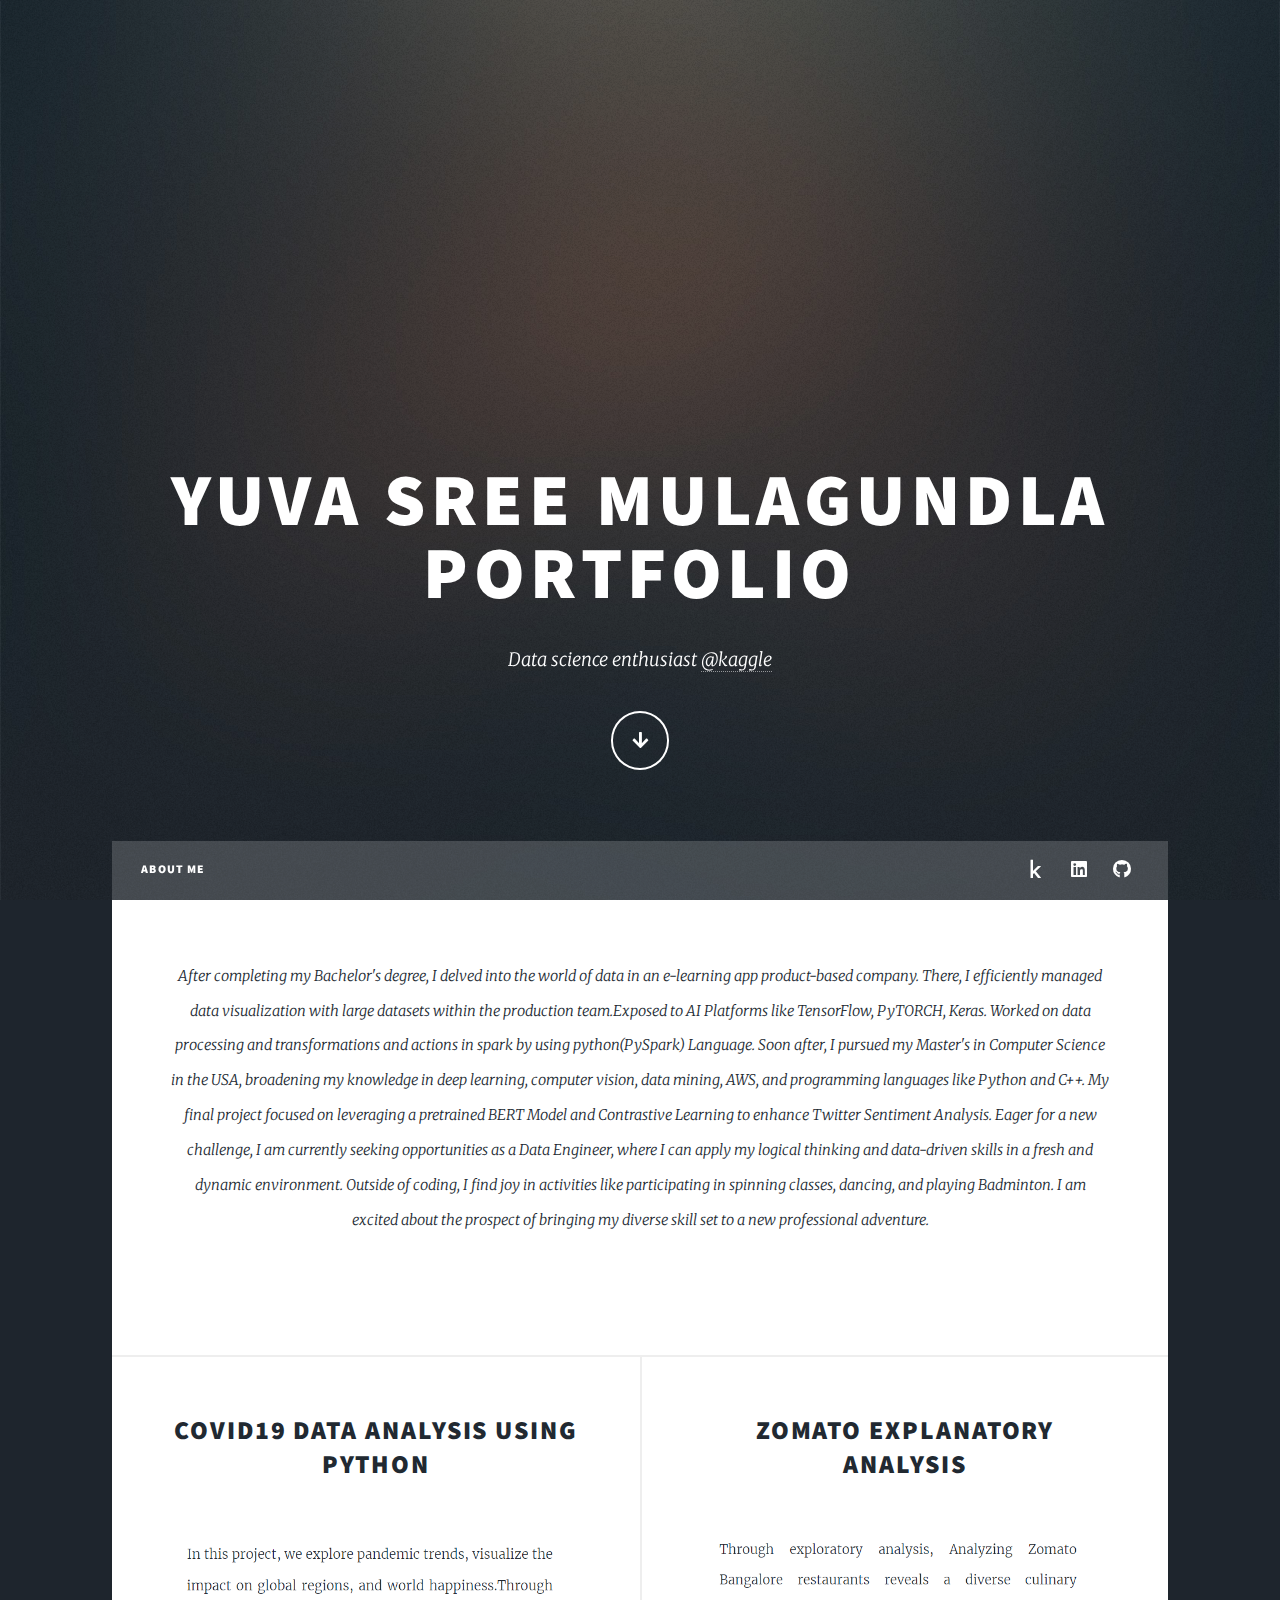
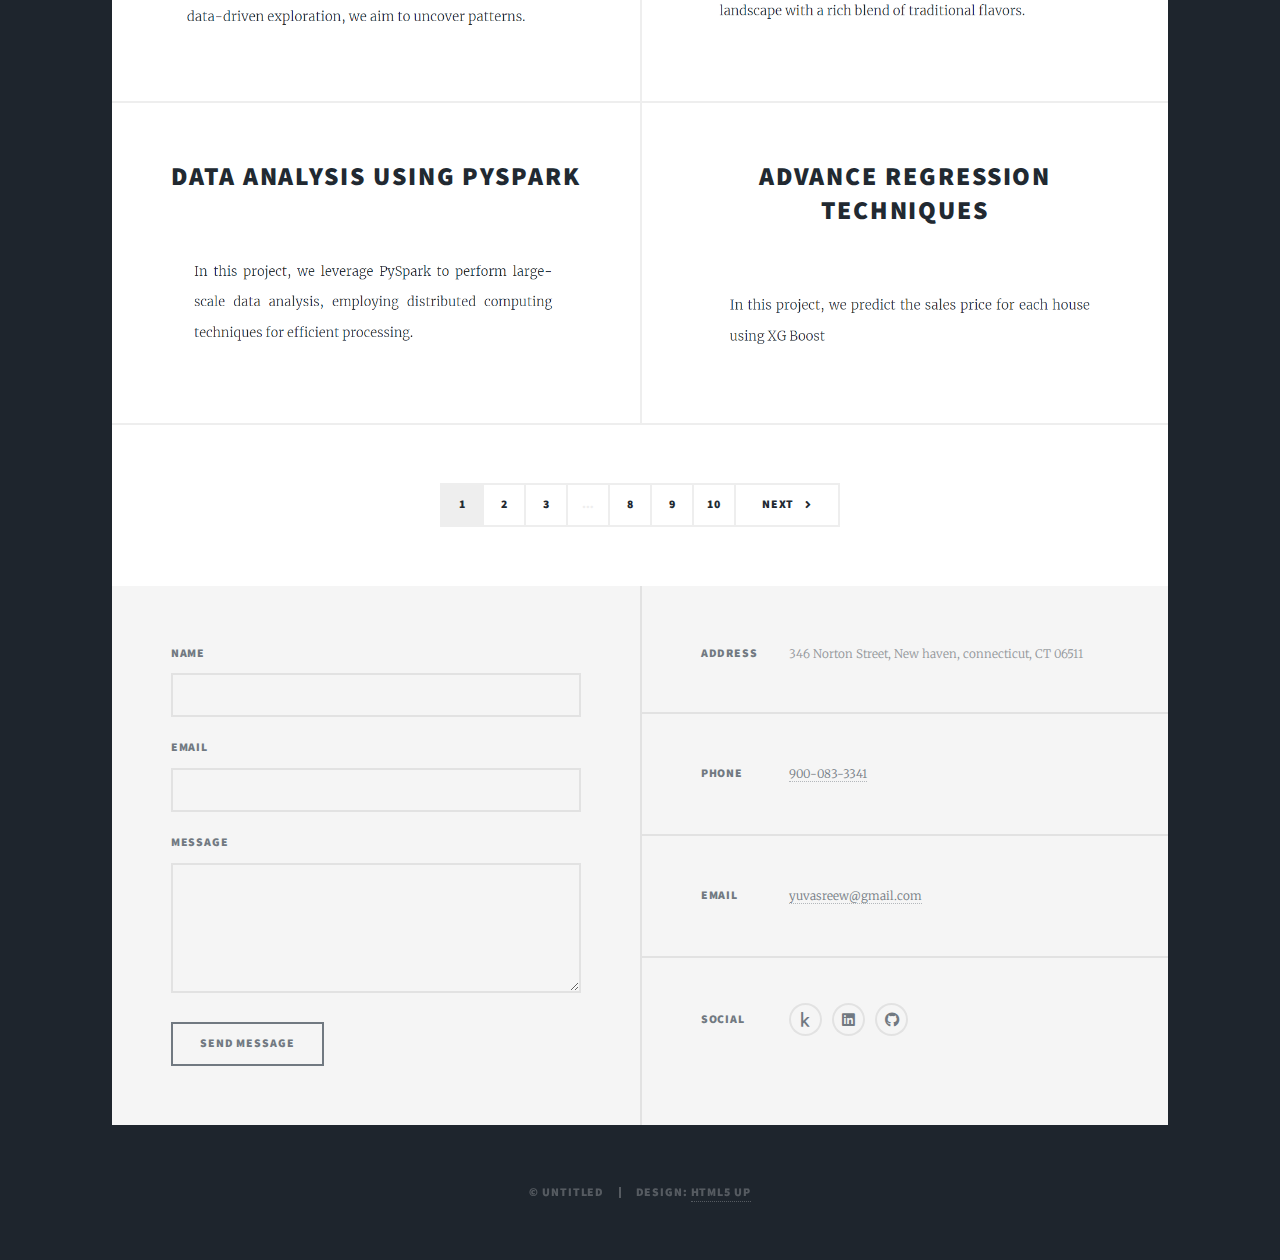
<file: index.html>
<!DOCTYPE HTML>
<!--
	Massively by HTML5 UP
	html5up.net | @ajlkn
	Free for personal and commercial use under the CCA 3.0 license (html5up.net/license)
-->
<html>
	<head>
		<title>yuvamulag</title>
		<meta charset="utf-8" />
		<meta name="viewport" content="width=device-width, initial-scale=1, user-scalable=no" />
		<link rel="stylesheet" href="assets/css/main.css" />
		<noscript><link rel="stylesheet" href="assets/css/noscript.css" /></noscript>
	</head>
	<body class="is-preload">

		<!-- Wrapper -->
			<div id="wrapper" class="fade-in">

				<!-- Intro -->
					<div id="intro" >
						
						<h1>Yuva sree Mulagundla Portfolio </h1>
						<p>Data science enthusiast <a href="https://www.kaggle.com/yuvamulag">@kaggle</a> </p>
						<ul class="actions">
							<li><a href="#header" class="button icon solid solo fa-arrow-down scrolly">Continue</a></li>
						</ul>
					</div>

				<!-- Header -->
					<header id="header">
						<a href="#about" class="logo">About me</a>
					
					</header>

				<!-- Nav -->
					<nav id="nav">
						<ul class="links">
							<li class="tab-link" data-tab="about"><a href="#">About me</a></li>
							
						</ul>
						<ul class="icons">
						
							<li><a href="https://www.kaggle.com/yuvamulag" class="icon brands fa-kaggle" target="_blank"><span class="label">Kaggle</span></a></li>
							<li><a href="https://www.linkedin.com/in/yuvasree-mulagundla/" class="icon brands fa-linkedin"target="_blank"><span class="label">LinkedIn</span></a></li>
							<li><a href="https://github.com/ymula" class="icon brands fa-github"><span class="label"target="_blank">GitHub</span></a></li>
						</ul>
					</nav>

				<!-- Main -->
					<div id="main">

						<!-- Featured Post -->
							<section id="about" class="tab-content">
								<article>
									<header class="major">
										<p>After completing my Bachelor's degree, I delved into the world of data in an e-learning app product-based company. There, I efficiently managed data visualization with large datasets within the production team.Exposed to AI Platforms like TensorFlow, PyTORCH, Keras. Worked on data processing and transformations and actions in spark by using python(PySpark) Language. Soon after, I pursued my Master's in Computer Science in the USA, broadening my knowledge in deep learning, computer vision, data mining, AWS, and programming languages like Python and C++. My final project focused on leveraging a pretrained BERT Model and Contrastive Learning to enhance Twitter Sentiment Analysis. Eager for a new challenge, I am currently seeking opportunities as a Data Engineer, where I can apply my logical thinking and data-driven skills in a fresh and dynamic environment. Outside of coding, I find joy in activities like participating in spinning classes, dancing, and playing Badminton. I am excited about the prospect of bringing my diverse skill set to a new professional adventure.</p>
									</header>
									<ul class="actions special">
									</ul>
								</article>
							</section>
						
				
						<!-- Projects Section -->
						
						<section id="projects" class="tab-content posts">
						
							<article>
								<header>
									<h2><a href="https://www.kaggle.com/code/yuvamulag/covid-19-data-analysis-using-python" target="_blank">COVID19 Data Analysis Using Python<br /></a></h2>
									</header>
									<a href="#" class="image fit"><img src="images/c.png" alt="" /></a>
							</article>
							<article>
								<header>
									<h2><a href="https://www.kaggle.com/code/yuvamulag/zomato-data-analysis" target="_blank">Zomato Explanatory Analysis<br /></a></h2>
									</header>
									<a href="#" class="image fit"><img src="images/b.png" alt="" /></a>			
							</article>
							<article>
								<header>
									<h2><a href="https://github.com/ymula/Data_Analysis/blob/main/pyspark_sql_analysis.py" target="_blank">Data Analysis Using PySpark<br /></a></h2>
									</header>
									<a href="#" class="image fit"><img src="images/p.png" alt="" /></a>							
							</article>
							<article>
								<header>
									<h2><a href="https://www.kaggle.com/code/yuvamulag/feb-6-advanced-regression-techniques/notebook" target="_blank">Advance Regression Techniques<br /></a></h2>
									</header>
									<a href="#" class="image fit"><img src="images/x.png" alt="" /></a>								
							</article>						
							
						</section>
								

						<!-- Footer -->
							<footer>
								<div class="pagination">
									<!--<a href="#" class="previous">Prev</a>-->
									<a href="#" class="page active">1</a>
									<a href="#" class="page">2</a>
									<a href="#" class="page">3</a>
									<span class="extra">&hellip;</span>
									<a href="#" class="page">8</a>
									<a href="#" class="page">9</a>
									<a href="#" class="page">10</a>
									<a href="#" class="next">Next</a>
								</div>
							</footer>
					</div>
					

				<!-- Footer -->
					<footer id="footer">
						<section>
							<form method="post" action="#">
								<div class="fields">
									<div class="field">
										<label for="name">Name</label>
										<input type="text" name="name" id="name" />
									</div>
									<div class="field">
										<label for="email">Email</label>
										<input type="text" name="email" id="email" />
									</div>
									<div class="field">
										<label for="message">Message</label>
										<textarea name="message" id="message" rows="3"></textarea>
									</div>
								</div>
								<ul class="actions">
									<li><input type="submit" value="Send Message" /></li>
								</ul>
							</form>
						</section>
						<section class="split contact">
							<section class="alt">
								<h3>Address</h3>
								<p>346 Norton Street, New haven,
									connecticut, CT 06511
								</p>
							</section>
							<section>
								<h3>Phone</h3>
								<p><a href="#">900-083-3341</a></p>
							</section>
							<section>
								<h3>Email</h3>
								<p><a href="#">yuvasreew@gmail.com</a></p>
							</section>
							<section>
								<h3>Social</h3>
								<ul class="icons alt">
									<li><a href="https://www.kaggle.com/yuvamulag" class="icon brands fa-kaggle" target="_blank"><span class="label">Kaggle</span></a></li>
									<li><a href="https://www.linkedin.com/in/yuvasree-mulagundla/" class="icon brands fa-linkedin"target="_blank"><span class="label">LinkedIn</span></a></li>
									<li><a href="https://github.com/ymula" class="icon brands fa-github" target="_blank"><span class="label">GitHub</span></a></li>
									
								</ul>
							</section>
						</section>
					</footer>

				<!-- Copyright -->
					<div id="copyright">
						<ul><li>&copy; Untitled</li><li>Design: <a href="https://html5up.net">HTML5 UP</a></li></ul>
					</div>

			</div>

		<!-- Scripts -->
			<script src="assets/js/jquery.min.js"></script>
			<script src="assets/js/jquery.scrollex.min.js"></script>
			<script src="assets/js/jquery.scrolly.min.js"></script>
			<script src="assets/js/browser.min.js"></script>
			<script src="assets/js/breakpoints.min.js"></script>
			<script src="assets/js/util.js"></script>
			<script src="assets/js/main.js"></script>
			<script src="assets/js/tabs.js"></script>
		

	</body>
</html>
</file>
<file: assets/css/main.css>
@import url(fontawesome-all.min.css);
@import url("https://fonts.googleapis.com/css?family=Merriweather:300,700,300italic,700italic|Source+Sans+Pro:900");

/*
	Massively by HTML5 UP
	html5up.net | @ajlkn
	Free for personal and commercial use under the CCA 3.0 license (html5up.net/license)
*/

html, body, div, span, applet, object,
iframe, h1, h2, h3, h4, h5, h6, p, blockquote,
pre, a, abbr, acronym, address, big, cite,
code, del, dfn, em, img, ins, kbd, q, s, samp,
small, strike, strong, sub, sup, tt, var, b,
u, i, center, dl, dt, dd, ol, ul, li, fieldset,
form, label, legend, table, caption, tbody,
tfoot, thead, tr, th, td, article, aside,
canvas, details, embed, figure, figcaption,
footer, header, hgroup, menu, nav, output, ruby,
section, summary, time, mark, audio, video {
	margin: 0;
	padding: 0;
	border: 0;
	font-size: 100%;
	font: inherit;
	vertical-align: baseline;}

article, aside, details, figcaption, figure,
footer, header, hgroup, menu, nav, section {
	display: block;}

body {
	line-height: 1;
}

ol, ul {
	list-style: none;
}

blockquote, q {
	quotes: none;
}

	blockquote:before, blockquote:after, q:before, q:after {
		content: '';
		content: none;
	}

table {
	border-collapse: collapse;
	border-spacing: 0;
}

body {
	-webkit-text-size-adjust: none;
}

mark {
	background-color: transparent;
	color: inherit;
}

input::-moz-focus-inner {
	border: 0;
	padding: 0;
}

input, select, textarea {
	-moz-appearance: none;
	-webkit-appearance: none;
	-ms-appearance: none;
	appearance: none;
}

/* Basic */

	@-ms-viewport {
		width: device-width;
	}

	body {
		-ms-overflow-style: scrollbar;
	}

	@media screen and (max-width: 480px) {

		html, body {
			min-width: 320px;
		}

	}

	html {
		box-sizing: border-box;
	}

	*, *:before, *:after {
		box-sizing: inherit;
	}

	body {
		background-color: #1e252d;
	}

		body.is-preload *, body.is-preload *:before, body.is-preload *:after {
			-moz-animation: none !important;
			-webkit-animation: none !important;
			-ms-animation: none !important;
			animation: none !important;
			-moz-transition: none !important;
			-webkit-transition: none !important;
			-ms-transition: none !important;
			transition: none !important;
		}

/* Type */

	html {
		font-size: 16pt;
	}

		@media screen and (max-width: 1680px) {

			html {
				font-size: 12pt;
			}

		}

		@media screen and (max-width: 1280px) {

			html {
				font-size: 11pt;
			}

		}

		@media screen and (max-width: 360px) {

			html {
				font-size: 10pt;
			}

		}

	body {
		color: #212931;
	}

	body, input, select, textarea {
		font-family: "Merriweather", Georgia, serif;
		font-weight: 300;
		font-size: 1rem;
		line-height: 2.375;
	}

	a {
		-moz-transition: color 0.2s ease-in-out, background-color 0.2s ease-in-out, border-color 0.2s ease-in-out, box-shadow 0.2s ease-in-out;
		-webkit-transition: color 0.2s ease-in-out, background-color 0.2s ease-in-out, border-color 0.2s ease-in-out, box-shadow 0.2s ease-in-out;
		-ms-transition: color 0.2s ease-in-out, background-color 0.2s ease-in-out, border-color 0.2s ease-in-out, box-shadow 0.2s ease-in-out;
		transition: color 0.2s ease-in-out, background-color 0.2s ease-in-out, border-color 0.2s ease-in-out, box-shadow 0.2s ease-in-out;
		border-bottom: dotted 1px;
		text-decoration: none;
	}

		a:hover {
			border-bottom-color: transparent;
		}

	strong, b {
		font-weight: 600;
	}

	em, i {
		font-style: italic;
	}

	p {
		text-align: justify;
		margin: 0 0 2rem 0;
	}

	h1, h2, h3, h4, h5, h6 {
		font-family: "Source Sans Pro", Helvetica, sans-serif;
		font-weight: 900;
		line-height: 1.5;
		letter-spacing: 0.075em;
		text-transform: uppercase;
		margin: 0 0 1rem 0;
	}

		h1 a, h2 a, h3 a, h4 a, h5 a, h6 a {
			border-bottom: 0;
			color: inherit;
			text-decoration: none;
		}

	h1 {
		font-size: 4rem;
		line-height: 1.1;
		margin: 0 0 2rem 0;
	}

	h2 {
		font-size: 1.75rem;
		line-height: 1.3;
		margin: 0 0 1.5rem 0;
	}

	h3 {
		font-size: 1.25rem;
		margin: 0 0 1.5rem 0;
	}

	h4 {
		font-size: 1rem;
	}

	h5 {
		font-size: 0.9rem;
	}

	h6 {
		font-size: 0.8rem;
	}

	sub {
		font-size: 0.8rem;
		position: relative;
		top: 0.5rem;
	}

	sup {
		font-size: 0.8rem;
		position: relative;
		top: -0.5rem;
	}

	blockquote {
		border-left: solid 4px;
		font-style: italic;
		margin: 0 0 2rem 0;
		padding: 0.5rem 0 0.5rem 2rem;
	}

	code {
		border: solid 2px;
		font-family: "Courier New", monospace;
		font-size: 0.9rem;
		margin: 0 0.25rem;
		padding: 0.25rem 0.65rem;
	}

	pre {
		-webkit-overflow-scrolling: touch;
		font-family: "Courier New", monospace;
		font-size: 0.9rem;
		margin: 0 0 2rem 0;
	}

		pre code {
			display: block;
			line-height: 1.75;
			padding: 1rem 1.5rem;
			overflow-x: auto;
		}

	hr {
		border: 0;
		border-bottom: solid 2px;
		margin: 3rem 0;
	}

		hr.major {
			margin: 5rem 0;
		}

	.align-left {
		text-align: left;
	}

	.align-center {
		text-align: center;
	}

	.align-right {
		text-align: right;
	}

	input, select, textarea {
		color: #212931;
	}

	a {
		color: #212931;
		border-bottom-color: rgba(33, 41, 49, 0.5);
	}

		a:hover {
			border-bottom-color: transparent;
			color: #18bfef !important;
		}

	strong, b {
		color: #212931;
	}

	h1, h2, h3, h4, h5, h6 {
		color: #212931;
	}

	blockquote {
		border-left-color: #eeeeee;
	}

	code {
		background: rgba(220, 220, 220, 0.25);
		border-color: #eeeeee;
	}

	hr {
		border-bottom-color: #eeeeee;
	}

/* Row */

	.row {
		display: flex;
		flex-wrap: wrap;
		box-sizing: border-box;
		align-items: stretch;
	}

		.row > * {
			box-sizing: border-box;
		}

		.row.gtr-uniform > * > :last-child {
			margin-bottom: 0;
		}

		.row.aln-left {
			justify-content: flex-start;
		}

		.row.aln-center {
			justify-content: center;
		}

		.row.aln-right {
			justify-content: flex-end;
		}

		.row.aln-top {
			align-items: flex-start;
		}

		.row.aln-middle {
			align-items: center;
		}

		.row.aln-bottom {
			align-items: flex-end;
		}

		.row > .imp {
			order: -1;
		}

		.row > .col-1 {
			width: 8.33333%;
		}

		.row > .off-1 {
			margin-left: 8.33333%;
		}

		.row > .col-2 {
			width: 16.66667%;
		}

		.row > .off-2 {
			margin-left: 16.66667%;
		}

		.row > .col-3 {
			width: 25%;
		}

		.row > .off-3 {
			margin-left: 25%;
		}

		.row > .col-4 {
			width: 33.33333%;
		}

		.row > .off-4 {
			margin-left: 33.33333%;
		}

		.row > .col-5 {
			width: 41.66667%;
		}

		.row > .off-5 {
			margin-left: 41.66667%;
		}

		.row > .col-6 {
			width: 50%;
		}

		.row > .off-6 {
			margin-left: 50%;
		}

		.row > .col-7 {
			width: 58.33333%;
		}

		.row > .off-7 {
			margin-left: 58.33333%;
		}

		.row > .col-8 {
			width: 66.66667%;
		}

		.row > .off-8 {
			margin-left: 66.66667%;
		}

		.row > .col-9 {
			width: 75%;
		}

		.row > .off-9 {
			margin-left: 75%;
		}

		.row > .col-10 {
			width: 83.33333%;
		}

		.row > .off-10 {
			margin-left: 83.33333%;
		}

		.row > .col-11 {
			width: 91.66667%;
		}

		.row > .off-11 {
			margin-left: 91.66667%;
		}

		.row > .col-12 {
			width: 100%;
		}

		.row > .off-12 {
			margin-left: 100%;
		}

		.row.gtr-0 {
			margin-top: 0;
			margin-left: 0rem;
		}

			.row.gtr-0 > * {
				padding: 0 0 0 0rem;
			}

			.row.gtr-0.gtr-uniform {
				margin-top: 0rem;
			}

				.row.gtr-0.gtr-uniform > * {
					padding-top: 0rem;
				}

		.row.gtr-25 {
			margin-top: 0;
			margin-left: -0.375rem;
		}

			.row.gtr-25 > * {
				padding: 0 0 0 0.375rem;
			}

			.row.gtr-25.gtr-uniform {
				margin-top: -0.375rem;
			}

				.row.gtr-25.gtr-uniform > * {
					padding-top: 0.375rem;
				}

		.row.gtr-50 {
			margin-top: 0;
			margin-left: -0.75rem;
		}

			.row.gtr-50 > * {
				padding: 0 0 0 0.75rem;
			}

			.row.gtr-50.gtr-uniform {
				margin-top: -0.75rem;
			}

				.row.gtr-50.gtr-uniform > * {
					padding-top: 0.75rem;
				}

		.row {
			margin-top: 0;
			margin-left: -1.5rem;
		}

			.row > * {
				padding: 0 0 0 1.5rem;
			}

			.row.gtr-uniform {
				margin-top: -1.5rem;
			}

				.row.gtr-uniform > * {
					padding-top: 1.5rem;
				}

		.row.gtr-150 {
			margin-top: 0;
			margin-left: -2.25rem;
		}

			.row.gtr-150 > * {
				padding: 0 0 0 2.25rem;
			}

			.row.gtr-150.gtr-uniform {
				margin-top: -2.25rem;
			}

				.row.gtr-150.gtr-uniform > * {
					padding-top: 2.25rem;
				}

		.row.gtr-200 {
			margin-top: 0;
			margin-left: -3rem;
		}

			.row.gtr-200 > * {
				padding: 0 0 0 3rem;
			}

			.row.gtr-200.gtr-uniform {
				margin-top: -3rem;
			}

				.row.gtr-200.gtr-uniform > * {
					padding-top: 3rem;
				}

		@media screen and (max-width: 1680px) {

			.row {
				display: flex;
				flex-wrap: wrap;
				box-sizing: border-box;
				align-items: stretch;
			}

				.row > * {
					box-sizing: border-box;
				}

				.row.gtr-uniform > * > :last-child {
					margin-bottom: 0;
				}

				.row.aln-left {
					justify-content: flex-start;
				}

				.row.aln-center {
					justify-content: center;
				}

				.row.aln-right {
					justify-content: flex-end;
				}

				.row.aln-top {
					align-items: flex-start;
				}

				.row.aln-middle {
					align-items: center;
				}

				.row.aln-bottom {
					align-items: flex-end;
				}

				.row > .imp-xlarge {
					order: -1;
				}

				.row > .col-1-xlarge {
					width: 8.33333%;
				}

				.row > .off-1-xlarge {
					margin-left: 8.33333%;
				}

				.row > .col-2-xlarge {
					width: 16.66667%;
				}

				.row > .off-2-xlarge {
					margin-left: 16.66667%;
				}

				.row > .col-3-xlarge {
					width: 25%;
				}

				.row > .off-3-xlarge {
					margin-left: 25%;
				}

				.row > .col-4-xlarge {
					width: 33.33333%;
				}

				.row > .off-4-xlarge {
					margin-left: 33.33333%;
				}

				.row > .col-5-xlarge {
					width: 41.66667%;
				}

				.row > .off-5-xlarge {
					margin-left: 41.66667%;
				}

				.row > .col-6-xlarge {
					width: 50%;
				}

				.row > .off-6-xlarge {
					margin-left: 50%;
				}

				.row > .col-7-xlarge {
					width: 58.33333%;
				}

				.row > .off-7-xlarge {
					margin-left: 58.33333%;
				}

				.row > .col-8-xlarge {
					width: 66.66667%;
				}

				.row > .off-8-xlarge {
					margin-left: 66.66667%;
				}

				.row > .col-9-xlarge {
					width: 75%;
				}

				.row > .off-9-xlarge {
					margin-left: 75%;
				}

				.row > .col-10-xlarge {
					width: 83.33333%;
				}

				.row > .off-10-xlarge {
					margin-left: 83.33333%;
				}

				.row > .col-11-xlarge {
					width: 91.66667%;
				}

				.row > .off-11-xlarge {
					margin-left: 91.66667%;
				}

				.row > .col-12-xlarge {
					width: 100%;
				}

				.row > .off-12-xlarge {
					margin-left: 100%;
				}

				.row.gtr-0 {
					margin-top: 0;
					margin-left: 0rem;
				}

					.row.gtr-0 > * {
						padding: 0 0 0 0rem;
					}

					.row.gtr-0.gtr-uniform {
						margin-top: 0rem;
					}

						.row.gtr-0.gtr-uniform > * {
							padding-top: 0rem;
						}

				.row.gtr-25 {
					margin-top: 0;
					margin-left: -0.375rem;
				}

					.row.gtr-25 > * {
						padding: 0 0 0 0.375rem;
					}

					.row.gtr-25.gtr-uniform {
						margin-top: -0.375rem;
					}

						.row.gtr-25.gtr-uniform > * {
							padding-top: 0.375rem;
						}

				.row.gtr-50 {
					margin-top: 0;
					margin-left: -0.75rem;
				}

					.row.gtr-50 > * {
						padding: 0 0 0 0.75rem;
					}

					.row.gtr-50.gtr-uniform {
						margin-top: -0.75rem;
					}

						.row.gtr-50.gtr-uniform > * {
							padding-top: 0.75rem;
						}

				.row {
					margin-top: 0;
					margin-left: -1.5rem;
				}

					.row > * {
						padding: 0 0 0 1.5rem;
					}

					.row.gtr-uniform {
						margin-top: -1.5rem;
					}

						.row.gtr-uniform > * {
							padding-top: 1.5rem;
						}

				.row.gtr-150 {
					margin-top: 0;
					margin-left: -2.25rem;
				}

					.row.gtr-150 > * {
						padding: 0 0 0 2.25rem;
					}

					.row.gtr-150.gtr-uniform {
						margin-top: -2.25rem;
					}

						.row.gtr-150.gtr-uniform > * {
							padding-top: 2.25rem;
						}

				.row.gtr-200 {
					margin-top: 0;
					margin-left: -3rem;
				}

					.row.gtr-200 > * {
						padding: 0 0 0 3rem;
					}

					.row.gtr-200.gtr-uniform {
						margin-top: -3rem;
					}

						.row.gtr-200.gtr-uniform > * {
							padding-top: 3rem;
						}

		}

		@media screen and (max-width: 1280px) {

			.row {
				display: flex;
				flex-wrap: wrap;
				box-sizing: border-box;
				align-items: stretch;
			}

				.row > * {
					box-sizing: border-box;
				}

				.row.gtr-uniform > * > :last-child {
					margin-bottom: 0;
				}

				.row.aln-left {
					justify-content: flex-start;
				}

				.row.aln-center {
					justify-content: center;
				}

				.row.aln-right {
					justify-content: flex-end;
				}

				.row.aln-top {
					align-items: flex-start;
				}

				.row.aln-middle {
					align-items: center;
				}

				.row.aln-bottom {
					align-items: flex-end;
				}

				.row > .imp-large {
					order: -1;
				}

				.row > .col-1-large {
					width: 8.33333%;
				}

				.row > .off-1-large {
					margin-left: 8.33333%;
				}

				.row > .col-2-large {
					width: 16.66667%;
				}

				.row > .off-2-large {
					margin-left: 16.66667%;
				}

				.row > .col-3-large {
					width: 25%;
				}

				.row > .off-3-large {
					margin-left: 25%;
				}

				.row > .col-4-large {
					width: 33.33333%;
				}

				.row > .off-4-large {
					margin-left: 33.33333%;
				}

				.row > .col-5-large {
					width: 41.66667%;
				}

				.row > .off-5-large {
					margin-left: 41.66667%;
				}

				.row > .col-6-large {
					width: 50%;
				}

				.row > .off-6-large {
					margin-left: 50%;
				}

				.row > .col-7-large {
					width: 58.33333%;
				}

				.row > .off-7-large {
					margin-left: 58.33333%;
				}

				.row > .col-8-large {
					width: 66.66667%;
				}

				.row > .off-8-large {
					margin-left: 66.66667%;
				}

				.row > .col-9-large {
					width: 75%;
				}

				.row > .off-9-large {
					margin-left: 75%;
				}

				.row > .col-10-large {
					width: 83.33333%;
				}

				.row > .off-10-large {
					margin-left: 83.33333%;
				}

				.row > .col-11-large {
					width: 91.66667%;
				}

				.row > .off-11-large {
					margin-left: 91.66667%;
				}

				.row > .col-12-large {
					width: 100%;
				}

				.row > .off-12-large {
					margin-left: 100%;
				}

				.row.gtr-0 {
					margin-top: 0;
					margin-left: 0rem;
				}

					.row.gtr-0 > * {
						padding: 0 0 0 0rem;
					}

					.row.gtr-0.gtr-uniform {
						margin-top: 0rem;
					}

						.row.gtr-0.gtr-uniform > * {
							padding-top: 0rem;
						}

				.row.gtr-25 {
					margin-top: 0;
					margin-left: -0.375rem;
				}

					.row.gtr-25 > * {
						padding: 0 0 0 0.375rem;
					}

					.row.gtr-25.gtr-uniform {
						margin-top: -0.375rem;
					}

						.row.gtr-25.gtr-uniform > * {
							padding-top: 0.375rem;
						}

				.row.gtr-50 {
					margin-top: 0;
					margin-left: -0.75rem;
				}

					.row.gtr-50 > * {
						padding: 0 0 0 0.75rem;
					}

					.row.gtr-50.gtr-uniform {
						margin-top: -0.75rem;
					}

						.row.gtr-50.gtr-uniform > * {
							padding-top: 0.75rem;
						}

				.row {
					margin-top: 0;
					margin-left: -1.5rem;
				}

					.row > * {
						padding: 0 0 0 1.5rem;
					}

					.row.gtr-uniform {
						margin-top: -1.5rem;
					}

						.row.gtr-uniform > * {
							padding-top: 1.5rem;
						}

				.row.gtr-150 {
					margin-top: 0;
					margin-left: -2.25rem;
				}

					.row.gtr-150 > * {
						padding: 0 0 0 2.25rem;
					}

					.row.gtr-150.gtr-uniform {
						margin-top: -2.25rem;
					}

						.row.gtr-150.gtr-uniform > * {
							padding-top: 2.25rem;
						}

				.row.gtr-200 {
					margin-top: 0;
					margin-left: -3rem;
				}

					.row.gtr-200 > * {
						padding: 0 0 0 3rem;
					}

					.row.gtr-200.gtr-uniform {
						margin-top: -3rem;
					}

						.row.gtr-200.gtr-uniform > * {
							padding-top: 3rem;
						}

		}

		@media screen and (max-width: 980px) {

			.row {
				display: flex;
				flex-wrap: wrap;
				box-sizing: border-box;
				align-items: stretch;
			}

				.row > * {
					box-sizing: border-box;
				}

				.row.gtr-uniform > * > :last-child {
					margin-bottom: 0;
				}

				.row.aln-left {
					justify-content: flex-start;
				}

				.row.aln-center {
					justify-content: center;
				}

				.row.aln-right {
					justify-content: flex-end;
				}

				.row.aln-top {
					align-items: flex-start;
				}

				.row.aln-middle {
					align-items: center;
				}

				.row.aln-bottom {
					align-items: flex-end;
				}

				.row > .imp-medium {
					order: -1;
				}

				.row > .col-1-medium {
					width: 8.33333%;
				}

				.row > .off-1-medium {
					margin-left: 8.33333%;
				}

				.row > .col-2-medium {
					width: 16.66667%;
				}

				.row > .off-2-medium {
					margin-left: 16.66667%;
				}

				.row > .col-3-medium {
					width: 25%;
				}

				.row > .off-3-medium {
					margin-left: 25%;
				}

				.row > .col-4-medium {
					width: 33.33333%;
				}

				.row > .off-4-medium {
					margin-left: 33.33333%;
				}

				.row > .col-5-medium {
					width: 41.66667%;
				}

				.row > .off-5-medium {
					margin-left: 41.66667%;
				}

				.row > .col-6-medium {
					width: 50%;
				}

				.row > .off-6-medium {
					margin-left: 50%;
				}

				.row > .col-7-medium {
					width: 58.33333%;
				}

				.row > .off-7-medium {
					margin-left: 58.33333%;
				}

				.row > .col-8-medium {
					width: 66.66667%;
				}

				.row > .off-8-medium {
					margin-left: 66.66667%;
				}

				.row > .col-9-medium {
					width: 75%;
				}

				.row > .off-9-medium {
					margin-left: 75%;
				}

				.row > .col-10-medium {
					width: 83.33333%;
				}

				.row > .off-10-medium {
					margin-left: 83.33333%;
				}

				.row > .col-11-medium {
					width: 91.66667%;
				}

				.row > .off-11-medium {
					margin-left: 91.66667%;
				}

				.row > .col-12-medium {
					width: 100%;
				}

				.row > .off-12-medium {
					margin-left: 100%;
				}

				.row.gtr-0 {
					margin-top: 0;
					margin-left: 0rem;
				}

					.row.gtr-0 > * {
						padding: 0 0 0 0rem;
					}

					.row.gtr-0.gtr-uniform {
						margin-top: 0rem;
					}

						.row.gtr-0.gtr-uniform > * {
							padding-top: 0rem;
						}

				.row.gtr-25 {
					margin-top: 0;
					margin-left: -0.375rem;
				}

					.row.gtr-25 > * {
						padding: 0 0 0 0.375rem;
					}

					.row.gtr-25.gtr-uniform {
						margin-top: -0.375rem;
					}

						.row.gtr-25.gtr-uniform > * {
							padding-top: 0.375rem;
						}

				.row.gtr-50 {
					margin-top: 0;
					margin-left: -0.75rem;
				}

					.row.gtr-50 > * {
						padding: 0 0 0 0.75rem;
					}

					.row.gtr-50.gtr-uniform {
						margin-top: -0.75rem;
					}

						.row.gtr-50.gtr-uniform > * {
							padding-top: 0.75rem;
						}

				.row {
					margin-top: 0;
					margin-left: -1.5rem;
				}

					.row > * {
						padding: 0 0 0 1.5rem;
					}

					.row.gtr-uniform {
						margin-top: -1.5rem;
					}

						.row.gtr-uniform > * {
							padding-top: 1.5rem;
						}

				.row.gtr-150 {
					margin-top: 0;
					margin-left: -2.25rem;
				}

					.row.gtr-150 > * {
						padding: 0 0 0 2.25rem;
					}

					.row.gtr-150.gtr-uniform {
						margin-top: -2.25rem;
					}

						.row.gtr-150.gtr-uniform > * {
							padding-top: 2.25rem;
						}

				.row.gtr-200 {
					margin-top: 0;
					margin-left: -3rem;
				}

					.row.gtr-200 > * {
						padding: 0 0 0 3rem;
					}

					.row.gtr-200.gtr-uniform {
						margin-top: -3rem;
					}

						.row.gtr-200.gtr-uniform > * {
							padding-top: 3rem;
						}

		}

		@media screen and (max-width: 736px) {

			.row {
				display: flex;
				flex-wrap: wrap;
				box-sizing: border-box;
				align-items: stretch;
			}

				.row > * {
					box-sizing: border-box;
				}

				.row.gtr-uniform > * > :last-child {
					margin-bottom: 0;
				}

				.row.aln-left {
					justify-content: flex-start;
				}

				.row.aln-center {
					justify-content: center;
				}

				.row.aln-right {
					justify-content: flex-end;
				}

				.row.aln-top {
					align-items: flex-start;
				}

				.row.aln-middle {
					align-items: center;
				}

				.row.aln-bottom {
					align-items: flex-end;
				}

				.row > .imp-small {
					order: -1;
				}

				.row > .col-1-small {
					width: 8.33333%;
				}

				.row > .off-1-small {
					margin-left: 8.33333%;
				}

				.row > .col-2-small {
					width: 16.66667%;
				}

				.row > .off-2-small {
					margin-left: 16.66667%;
				}

				.row > .col-3-small {
					width: 25%;
				}

				.row > .off-3-small {
					margin-left: 25%;
				}

				.row > .col-4-small {
					width: 33.33333%;
				}

				.row > .off-4-small {
					margin-left: 33.33333%;
				}

				.row > .col-5-small {
					width: 41.66667%;
				}

				.row > .off-5-small {
					margin-left: 41.66667%;
				}

				.row > .col-6-small {
					width: 50%;
				}

				.row > .off-6-small {
					margin-left: 50%;
				}

				.row > .col-7-small {
					width: 58.33333%;
				}

				.row > .off-7-small {
					margin-left: 58.33333%;
				}

				.row > .col-8-small {
					width: 66.66667%;
				}

				.row > .off-8-small {
					margin-left: 66.66667%;
				}

				.row > .col-9-small {
					width: 75%;
				}

				.row > .off-9-small {
					margin-left: 75%;
				}

				.row > .col-10-small {
					width: 83.33333%;
				}

				.row > .off-10-small {
					margin-left: 83.33333%;
				}

				.row > .col-11-small {
					width: 91.66667%;
				}

				.row > .off-11-small {
					margin-left: 91.66667%;
				}

				.row > .col-12-small {
					width: 100%;
				}

				.row > .off-12-small {
					margin-left: 100%;
				}

				.row.gtr-0 {
					margin-top: 0;
					margin-left: 0rem;
				}

					.row.gtr-0 > * {
						padding: 0 0 0 0rem;
					}

					.row.gtr-0.gtr-uniform {
						margin-top: 0rem;
					}

						.row.gtr-0.gtr-uniform > * {
							padding-top: 0rem;
						}

				.row.gtr-25 {
					margin-top: 0;
					margin-left: -0.375rem;
				}

					.row.gtr-25 > * {
						padding: 0 0 0 0.375rem;
					}

					.row.gtr-25.gtr-uniform {
						margin-top: -0.375rem;
					}

						.row.gtr-25.gtr-uniform > * {
							padding-top: 0.375rem;
						}

				.row.gtr-50 {
					margin-top: 0;
					margin-left: -0.75rem;
				}

					.row.gtr-50 > * {
						padding: 0 0 0 0.75rem;
					}

					.row.gtr-50.gtr-uniform {
						margin-top: -0.75rem;
					}

						.row.gtr-50.gtr-uniform > * {
							padding-top: 0.75rem;
						}

				.row {
					margin-top: 0;
					margin-left: -1.5rem;
				}

					.row > * {
						padding: 0 0 0 1.5rem;
					}

					.row.gtr-uniform {
						margin-top: -1.5rem;
					}

						.row.gtr-uniform > * {
							padding-top: 1.5rem;
						}

				.row.gtr-150 {
					margin-top: 0;
					margin-left: -2.25rem;
				}

					.row.gtr-150 > * {
						padding: 0 0 0 2.25rem;
					}

					.row.gtr-150.gtr-uniform {
						margin-top: -2.25rem;
					}

						.row.gtr-150.gtr-uniform > * {
							padding-top: 2.25rem;
						}

				.row.gtr-200 {
					margin-top: 0;
					margin-left: -3rem;
				}

					.row.gtr-200 > * {
						padding: 0 0 0 3rem;
					}

					.row.gtr-200.gtr-uniform {
						margin-top: -3rem;
					}

						.row.gtr-200.gtr-uniform > * {
							padding-top: 3rem;
						}

		}

		@media screen and (max-width: 480px) {

			.row {
				display: flex;
				flex-wrap: wrap;
				box-sizing: border-box;
				align-items: stretch;
			}

				.row > * {
					box-sizing: border-box;
				}

				.row.gtr-uniform > * > :last-child {
					margin-bottom: 0;
				}

				.row.aln-left {
					justify-content: flex-start;
				}

				.row.aln-center {
					justify-content: center;
				}

				.row.aln-right {
					justify-content: flex-end;
				}

				.row.aln-top {
					align-items: flex-start;
				}

				.row.aln-middle {
					align-items: center;
				}

				.row.aln-bottom {
					align-items: flex-end;
				}

				.row > .imp-xsmall {
					order: -1;
				}

				.row > .col-1-xsmall {
					width: 8.33333%;
				}

				.row > .off-1-xsmall {
					margin-left: 8.33333%;
				}

				.row > .col-2-xsmall {
					width: 16.66667%;
				}

				.row > .off-2-xsmall {
					margin-left: 16.66667%;
				}

				.row > .col-3-xsmall {
					width: 25%;
				}

				.row > .off-3-xsmall {
					margin-left: 25%;
				}

				.row > .col-4-xsmall {
					width: 33.33333%;
				}

				.row > .off-4-xsmall {
					margin-left: 33.33333%;
				}

				.row > .col-5-xsmall {
					width: 41.66667%;
				}

				.row > .off-5-xsmall {
					margin-left: 41.66667%;
				}

				.row > .col-6-xsmall {
					width: 50%;
				}

				.row > .off-6-xsmall {
					margin-left: 50%;
				}

				.row > .col-7-xsmall {
					width: 58.33333%;
				}

				.row > .off-7-xsmall {
					margin-left: 58.33333%;
				}

				.row > .col-8-xsmall {
					width: 66.66667%;
				}

				.row > .off-8-xsmall {
					margin-left: 66.66667%;
				}

				.row > .col-9-xsmall {
					width: 75%;
				}

				.row > .off-9-xsmall {
					margin-left: 75%;
				}

				.row > .col-10-xsmall {
					width: 83.33333%;
				}

				.row > .off-10-xsmall {
					margin-left: 83.33333%;
				}

				.row > .col-11-xsmall {
					width: 91.66667%;
				}

				.row > .off-11-xsmall {
					margin-left: 91.66667%;
				}

				.row > .col-12-xsmall {
					width: 100%;
				}

				.row > .off-12-xsmall {
					margin-left: 100%;
				}

				.row.gtr-0 {
					margin-top: 0;
					margin-left: 0rem;
				}

					.row.gtr-0 > * {
						padding: 0 0 0 0rem;
					}

					.row.gtr-0.gtr-uniform {
						margin-top: 0rem;
					}

						.row.gtr-0.gtr-uniform > * {
							padding-top: 0rem;
						}

				.row.gtr-25 {
					margin-top: 0;
					margin-left: -0.375rem;
				}

					.row.gtr-25 > * {
						padding: 0 0 0 0.375rem;
					}

					.row.gtr-25.gtr-uniform {
						margin-top: -0.375rem;
					}

						.row.gtr-25.gtr-uniform > * {
							padding-top: 0.375rem;
						}

				.row.gtr-50 {
					margin-top: 0;
					margin-left: -0.75rem;
				}

					.row.gtr-50 > * {
						padding: 0 0 0 0.75rem;
					}

					.row.gtr-50.gtr-uniform {
						margin-top: -0.75rem;
					}

						.row.gtr-50.gtr-uniform > * {
							padding-top: 0.75rem;
						}

				.row {
					margin-top: 0;
					margin-left: -1.5rem;
				}

					.row > * {
						padding: 0 0 0 1.5rem;
					}

					.row.gtr-uniform {
						margin-top: -1.5rem;
					}

						.row.gtr-uniform > * {
							padding-top: 1.5rem;
						}

				.row.gtr-150 {
					margin-top: 0;
					margin-left: -2.25rem;
				}

					.row.gtr-150 > * {
						padding: 0 0 0 2.25rem;
					}

					.row.gtr-150.gtr-uniform {
						margin-top: -2.25rem;
					}

						.row.gtr-150.gtr-uniform > * {
							padding-top: 2.25rem;
						}

				.row.gtr-200 {
					margin-top: 0;
					margin-left: -3rem;
				}

					.row.gtr-200 > * {
						padding: 0 0 0 3rem;
					}

					.row.gtr-200.gtr-uniform {
						margin-top: -3rem;
					}

						.row.gtr-200.gtr-uniform > * {
							padding-top: 3rem;
						}

		}

		@media screen and (max-width: 360px) {

			.row {
				display: flex;
				flex-wrap: wrap;
				box-sizing: border-box;
				align-items: stretch;
			}

				.row > * {
					box-sizing: border-box;
				}

				.row.gtr-uniform > * > :last-child {
					margin-bottom: 0;
				}

				.row.aln-left {
					justify-content: flex-start;
				}

				.row.aln-center {
					justify-content: center;
				}

				.row.aln-right {
					justify-content: flex-end;
				}

				.row.aln-top {
					align-items: flex-start;
				}

				.row.aln-middle {
					align-items: center;
				}

				.row.aln-bottom {
					align-items: flex-end;
				}

				.row > .imp-xxsmall {
					order: -1;
				}

				.row > .col-1-xxsmall {
					width: 8.33333%;
				}

				.row > .off-1-xxsmall {
					margin-left: 8.33333%;
				}

				.row > .col-2-xxsmall {
					width: 16.66667%;
				}

				.row > .off-2-xxsmall {
					margin-left: 16.66667%;
				}

				.row > .col-3-xxsmall {
					width: 25%;
				}

				.row > .off-3-xxsmall {
					margin-left: 25%;
				}

				.row > .col-4-xxsmall {
					width: 33.33333%;
				}

				.row > .off-4-xxsmall {
					margin-left: 33.33333%;
				}

				.row > .col-5-xxsmall {
					width: 41.66667%;
				}

				.row > .off-5-xxsmall {
					margin-left: 41.66667%;
				}

				.row > .col-6-xxsmall {
					width: 50%;
				}

				.row > .off-6-xxsmall {
					margin-left: 50%;
				}

				.row > .col-7-xxsmall {
					width: 58.33333%;
				}

				.row > .off-7-xxsmall {
					margin-left: 58.33333%;
				}

				.row > .col-8-xxsmall {
					width: 66.66667%;
				}

				.row > .off-8-xxsmall {
					margin-left: 66.66667%;
				}

				.row > .col-9-xxsmall {
					width: 75%;
				}

				.row > .off-9-xxsmall {
					margin-left: 75%;
				}

				.row > .col-10-xxsmall {
					width: 83.33333%;
				}

				.row > .off-10-xxsmall {
					margin-left: 83.33333%;
				}

				.row > .col-11-xxsmall {
					width: 91.66667%;
				}

				.row > .off-11-xxsmall {
					margin-left: 91.66667%;
				}

				.row > .col-12-xxsmall {
					width: 100%;
				}

				.row > .off-12-xxsmall {
					margin-left: 100%;
				}

				.row.gtr-0 {
					margin-top: 0;
					margin-left: 0rem;
				}

					.row.gtr-0 > * {
						padding: 0 0 0 0rem;
					}

					.row.gtr-0.gtr-uniform {
						margin-top: 0rem;
					}

						.row.gtr-0.gtr-uniform > * {
							padding-top: 0rem;
						}

				.row.gtr-25 {
					margin-top: 0;
					margin-left: -0.375rem;
				}

					.row.gtr-25 > * {
						padding: 0 0 0 0.375rem;
					}

					.row.gtr-25.gtr-uniform {
						margin-top: -0.375rem;
					}

						.row.gtr-25.gtr-uniform > * {
							padding-top: 0.375rem;
						}

				.row.gtr-50 {
					margin-top: 0;
					margin-left: -0.75rem;
				}

					.row.gtr-50 > * {
						padding: 0 0 0 0.75rem;
					}

					.row.gtr-50.gtr-uniform {
						margin-top: -0.75rem;
					}

						.row.gtr-50.gtr-uniform > * {
							padding-top: 0.75rem;
						}

				.row {
					margin-top: 0;
					margin-left: -1.5rem;
				}

					.row > * {
						padding: 0 0 0 1.5rem;
					}

					.row.gtr-uniform {
						margin-top: -1.5rem;
					}

						.row.gtr-uniform > * {
							padding-top: 1.5rem;
						}

				.row.gtr-150 {
					margin-top: 0;
					margin-left: -2.25rem;
				}

					.row.gtr-150 > * {
						padding: 0 0 0 2.25rem;
					}

					.row.gtr-150.gtr-uniform {
						margin-top: -2.25rem;
					}

						.row.gtr-150.gtr-uniform > * {
							padding-top: 2.25rem;
						}

				.row.gtr-200 {
					margin-top: 0;
					margin-left: -3rem;
				}

					.row.gtr-200 > * {
						padding: 0 0 0 3rem;
					}

					.row.gtr-200.gtr-uniform {
						margin-top: -3rem;
					}

						.row.gtr-200.gtr-uniform > * {
							padding-top: 3rem;
						}

		}

/* Box */

	.box {
		border: solid 2px;
		margin-bottom: 2rem;
		padding: 1.5rem;
	}

		.box > :last-child,
		.box > :last-child > :last-child,
		.box > :last-child > :last-child > :last-child {
			margin-bottom: 0;
		}

		.box.alt {
			border: 0;
			border-radius: 0;
			padding: 0;
		}

	.box {
		border-color: #eeeeee;
	}

/* Button */

	input[type="submit"],
	input[type="reset"],
	input[type="button"],
	button,
	.button {
		-moz-appearance: none;
		-webkit-appearance: none;
		-ms-appearance: none;
		appearance: none;
		-moz-transition: background-color 0.2s ease-in-out, box-shadow 0.2s ease-in-out, color 0.2s ease-in-out;
		-webkit-transition: background-color 0.2s ease-in-out, box-shadow 0.2s ease-in-out, color 0.2s ease-in-out;
		-ms-transition: background-color 0.2s ease-in-out, box-shadow 0.2s ease-in-out, color 0.2s ease-in-out;
		transition: background-color 0.2s ease-in-out, box-shadow 0.2s ease-in-out, color 0.2s ease-in-out;
		border: 0;
		border-radius: 0;
		cursor: pointer;
		display: inline-block;
		font-family: "Source Sans Pro", Helvetica, sans-serif;
		font-size: 0.8rem;
		font-weight: 900;
		letter-spacing: 0.075em;
		height: 3rem;
		line-height: 3rem;
		padding: 0 2rem;
		text-align: center;
		text-decoration: none;
		text-transform: uppercase;
		white-space: nowrap;
	}

		input[type="submit"].icon:before,
		input[type="reset"].icon:before,
		input[type="button"].icon:before,
		button.icon:before,
		.button.icon:before {
			margin-right: 0.5rem;
		}

		input[type="submit"].icon.solo,
		input[type="reset"].icon.solo,
		input[type="button"].icon.solo,
		button.icon.solo,
		.button.icon.solo {
			position: relative;
			width: 4rem;
			height: 4rem;
			line-height: 4rem;
			border-radius: 4rem;
			text-indent: 4rem;
			overflow: hidden;
			padding: 0;
			white-space: nowrap;
		}

			input[type="submit"].icon.solo:before,
			input[type="reset"].icon.solo:before,
			input[type="button"].icon.solo:before,
			button.icon.solo:before,
			.button.icon.solo:before {
				position: absolute;
				display: block;
				top: 0;
				left: 0;
				width: inherit;
				height: inherit;
				line-height: inherit;
				font-size: 1.25rem;
				margin-right: 0;
				text-align: center;
				text-indent: 0;
			}

		input[type="submit"].fit,
		input[type="reset"].fit,
		input[type="button"].fit,
		button.fit,
		.button.fit {
			width: 100%;
		}

		input[type="submit"].small,
		input[type="reset"].small,
		input[type="button"].small,
		button.small,
		.button.small {
			font-size: 0.7rem;
			height: 2.5rem;
			line-height: 2.5rem;
			padding: 0 1.5rem;
		}

		input[type="submit"].large,
		input[type="reset"].large,
		input[type="button"].large,
		button.large,
		.button.large {
			font-size: 0.9rem;
			height: 3.5rem;
			line-height: 3.5rem;
			padding: 0 2.75rem;
		}

		@media screen and (max-width: 980px) {

			input[type="submit"],
			input[type="reset"],
			input[type="button"],
			button,
			.button {
				font-size: 0.9rem;
				height: 3.25rem;
				line-height: 3.25rem;
			}

				input[type="submit"].large,
				input[type="reset"].large,
				input[type="button"].large,
				button.large,
				.button.large {
					font-size: 1rem;
					height: 3.75rem;
					line-height: 3.75rem;
				}

		}

		input[type="submit"].disabled, input[type="submit"]:disabled,
		input[type="reset"].disabled,
		input[type="reset"]:disabled,
		input[type="button"].disabled,
		input[type="button"]:disabled,
		button.disabled,
		button:disabled,
		.button.disabled,
		.button:disabled {
			pointer-events: none;
			opacity: 0.25;
		}

	input[type="submit"],
	input[type="reset"],
	input[type="button"],
	button,
	.button {
		background-color: transparent;
		box-shadow: inset 0 0 0 2px #212931;
		color: #212931 !important;
	}

		input[type="submit"]:hover,
		input[type="reset"]:hover,
		input[type="button"]:hover,
		button:hover,
		.button:hover {
			box-shadow: inset 0 0 0 2px #18bfef;
			color: #18bfef !important;
		}

		input[type="submit"].primary,
		input[type="reset"].primary,
		input[type="button"].primary,
		button.primary,
		.button.primary {
			background-color: #212931;
			box-shadow: none;
			color: #ffffff !important;
		}

			input[type="submit"].primary:hover,
			input[type="reset"].primary:hover,
			input[type="button"].primary:hover,
			button.primary:hover,
			.button.primary:hover {
				background-color: #18bfef;
			}

/* Form */

	form {
		margin: 0 0 2rem 0;
	}

		form > :last-child {
			margin-bottom: 0;
		}

		form > .fields {
			display: -moz-flex;
			display: -webkit-flex;
			display: -ms-flex;
			display: flex;
			-moz-flex-wrap: wrap;
			-webkit-flex-wrap: wrap;
			-ms-flex-wrap: wrap;
			flex-wrap: wrap;
			width: calc(100% + 3rem);
			margin: -1.5rem 0 2rem -1.5rem;
		}

			form > .fields > .field {
				-moz-flex-grow: 0;
				-webkit-flex-grow: 0;
				-ms-flex-grow: 0;
				flex-grow: 0;
				-moz-flex-shrink: 0;
				-webkit-flex-shrink: 0;
				-ms-flex-shrink: 0;
				flex-shrink: 0;
				padding: 1.5rem 0 0 1.5rem;
				width: calc(100% - 1.5rem);
			}

				form > .fields > .field.half {
					width: calc(50% - 0.75rem);
				}

				form > .fields > .field.third {
					width: calc(100%/3 - 0.5rem);
				}

				form > .fields > .field.quarter {
					width: calc(25% - 0.375rem);
				}

		@media screen and (max-width: 480px) {

			form > .fields {
				width: calc(100% + 3rem);
				margin: -1.5rem 0 2rem -1.5rem;
			}

				form > .fields > .field {
					padding: 1.5rem 0 0 1.5rem;
					width: calc(100% - 1.5rem);
				}

					form > .fields > .field.half {
						width: calc(100% - 1.5rem);
					}

					form > .fields > .field.third {
						width: calc(100% - 1.5rem);
					}

					form > .fields > .field.quarter {
						width: calc(100% - 1.5rem);
					}

		}

	label {
		display: block;
		font-family: "Source Sans Pro", Helvetica, sans-serif;
		font-weight: 900;
		line-height: 1.5;
		letter-spacing: 0.075em;
		font-size: 0.8rem;
		text-transform: uppercase;
		margin: 0 0 0.75rem 0;
	}

		@media screen and (max-width: 980px) {

			label {
				font-size: 0.9rem;
			}

		}

	input[type="text"],
	input[type="password"],
	input[type="email"],
	select,
	textarea {
		-moz-appearance: none;
		-webkit-appearance: none;
		-ms-appearance: none;
		appearance: none;
		background: transparent;
		border-radius: 0;
		border: solid 2px;
		color: inherit;
		display: block;
		outline: 0;
		padding: 0 1rem;
		text-decoration: none;
		width: 100%;
	}

		input[type="text"]:invalid,
		input[type="password"]:invalid,
		input[type="email"]:invalid,
		select:invalid,
		textarea:invalid {
			box-shadow: none;
		}

	select {
		background-size: 1.25rem;
		background-repeat: no-repeat;
		background-position: calc(100% - 1rem) center;
		height: 3rem;
		padding-right: 3rem;
		text-overflow: ellipsis;
	}

		select:focus::-ms-value {
			background-color: transparent;
		}

		select::-ms-expand {
			display: none;
		}

	input[type="text"],
	input[type="password"],
	input[type="email"],
	select {
		height: 3rem;
	}

	textarea {
		padding: 0.75rem 1rem;
	}

	input[type="checkbox"],
	input[type="radio"] {
		-moz-appearance: none;
		-webkit-appearance: none;
		-ms-appearance: none;
		appearance: none;
		display: block;
		float: left;
		margin-right: -2rem;
		opacity: 0;
		width: 1rem;
		z-index: -1;
	}

		input[type="checkbox"] + label,
		input[type="radio"] + label {
			text-decoration: none;
			cursor: pointer;
			display: inline-block;
			font-size: 1rem;
			letter-spacing: 0;
			font-family: "Merriweather", Georgia, serif;
			text-transform: none;
			font-weight: 300;
			padding-left: 2.8rem;
			padding-right: 1rem;
			position: relative;
		}

			input[type="checkbox"] + label:before,
			input[type="radio"] + label:before {
				-moz-osx-font-smoothing: grayscale;
				-webkit-font-smoothing: antialiased;
				display: inline-block;
				font-style: normal;
				font-variant: normal;
				text-rendering: auto;
				line-height: 1;
				text-transform: none !important;
				font-family: 'Font Awesome 5 Free';
				font-weight: 900;
			}

			input[type="checkbox"] + label:before,
			input[type="radio"] + label:before {
				border-radius: 0;
				border: solid 2px;
				content: '';
				display: inline-block;
				font-size: 0.8rem;
				height: 1.8rem;
				left: 0;
				line-height: 1.65rem;
				position: absolute;
				text-align: center;
				top: -0.125rem;
				width: 1.8rem;
			}

		input[type="checkbox"]:checked + label:before,
		input[type="radio"]:checked + label:before {
			content: '\f00c';
		}

	input[type="checkbox"] + label:before {
		border-radius: 0;
	}

	input[type="radio"] + label:before {
		border-radius: 100%;
	}

	::-webkit-input-placeholder {
		opacity: 1.0;
	}

	:-moz-placeholder {
		opacity: 1.0;
	}

	::-moz-placeholder {
		opacity: 1.0;
	}

	:-ms-input-placeholder {
		opacity: 1.0;
	}

	label {
		color: #212931;
	}

	input[type="text"],
	input[type="password"],
	input[type="email"],
	select,
	textarea {
		border-color: #eeeeee;
	}

		input[type="text"]:focus,
		input[type="password"]:focus,
		input[type="email"]:focus,
		select:focus,
		textarea:focus {
			border-color: #18bfef;
		}

	select {
		background-image: url("data:image/svg+xml;charset=utf8,%3Csvg xmlns='http://www.w3.org/2000/svg' width='40' height='40' preserveAspectRatio='none' viewBox='0 0 40 40'%3E%3Cpath d='M9.4,12.3l10.4,10.4l10.4-10.4c0.2-0.2,0.5-0.4,0.9-0.4c0.3,0,0.6,0.1,0.9,0.4l3.3,3.3c0.2,0.2,0.4,0.5,0.4,0.9 c0,0.4-0.1,0.6-0.4,0.9L20.7,31.9c-0.2,0.2-0.5,0.4-0.9,0.4c-0.3,0-0.6-0.1-0.9-0.4L4.3,17.3c-0.2-0.2-0.4-0.5-0.4-0.9 c0-0.4,0.1-0.6,0.4-0.9l3.3-3.3c0.2-0.2,0.5-0.4,0.9-0.4S9.1,12.1,9.4,12.3z' fill='%23eeeeee' /%3E%3C/svg%3E");
	}

		select option {
			background-color: #ffffff;
			color: #212931;
		}

	.select-wrapper:before {
		color: #eeeeee;
	}

	input[type="checkbox"] + label,
	input[type="radio"] + label {
		color: #212931;
	}

		input[type="checkbox"] + label:before,
		input[type="radio"] + label:before {
			border-color: #eeeeee;
		}

	input[type="checkbox"]:checked + label:before,
	input[type="radio"]:checked + label:before {
		background-color: #212931;
		border-color: #212931;
		color: #ffffff;
	}

	input[type="checkbox"]:focus + label:before,
	input[type="radio"]:focus + label:before {
		border-color: #18bfef;
	}

	::-webkit-input-placeholder {
		color: #909498 !important;
	}

	:-moz-placeholder {
		color: #909498 !important;
	}

	::-moz-placeholder {
		color: #909498 !important;
	}

	:-ms-input-placeholder {
		color: #909498 !important;
	}

	.formerize-placeholder {
		color: #909498 !important;
	}

/* Icon */

	.icon {
		text-decoration: none;
		border-bottom: none;
		position: relative;
	}

		.icon:before {
			-moz-osx-font-smoothing: grayscale;
			-webkit-font-smoothing: antialiased;
			display: inline-block;
			font-style: normal;
			font-variant: normal;
			text-rendering: auto;
			line-height: 1;
			text-transform: none !important;
			font-family: 'Font Awesome 5 Free';
			font-weight: 400;
		}

		.icon > .label {
			display: none;
		}

		.icon:before {
			line-height: inherit;
		}

		.icon.solid:before {
			font-weight: 900;
		}

		.icon.brands:before {
			font-family: 'Font Awesome 5 Brands';
		}

/* Image */

	.image {
		border: 0;
		display: inline-block;
		position: relative;
	}

		.image img {
			display: block;
		}

		.image.left, .image.right {
			max-width: 40%;
		}

			.image.left img, .image.right img {
				width: 100%;
			}

		.image.left {
			float: left;
			margin: 0 2rem 2rem 0;
			top: 0.75rem;
		}

		.image.right {
			float: right;
			margin: 0 0 2rem 2rem;
			top: 0.75rem;
		}

		.image.fit {
			display: block;
			margin: 2.5rem 0;
			width: 100%;
		}

			.image.fit:first-child {
				margin-top: 0;
			}

			.image.fit img {
				width: 100%;
			}

		.image.main {
			display: block;
			margin: 4rem 0;
			width: 100%;
		}

			.image.main:first-child {
				margin-top: 0;
			}

			.image.main img {
				width: 100%;
			}

		@media screen and (max-width: 736px) {

			.image.fit {
				margin: 2rem 0;
			}

			.image.main {
				margin: 2rem 0;
			}

		}

	a.image {
		overflow: hidden;
	}

		a.image img {
			-moz-transition: -moz-transform 0.2s ease-out;
			-webkit-transition: -webkit-transform 0.2s ease-out;
			-ms-transition: -ms-transform 0.2s ease-out;
			transition: transform 0.2s ease-out;
		}

		a.image:hover img {
			-moz-transform: scale(1.05);
			-webkit-transform: scale(1.05);
			-ms-transform: scale(1.05);
			transform: scale(1.05);
		}

/* Actions */

	ul.actions {
		display: -moz-flex;
		display: -webkit-flex;
		display: -ms-flex;
		display: flex;
		cursor: default;
		list-style: none;
		margin-left: -1rem;
		padding-left: 0;
	}

		ul.actions li {
			padding: 0 0 0 1rem;
			vertical-align: middle;
		}

		ul.actions.special {
			-moz-justify-content: center;
			-webkit-justify-content: center;
			-ms-justify-content: center;
			justify-content: center;
			width: 100%;
			margin-left: 0;
		}

			ul.actions.special li:first-child {
				padding-left: 0;
			}

		ul.actions.stacked {
			-moz-flex-direction: column;
			-webkit-flex-direction: column;
			-ms-flex-direction: column;
			flex-direction: column;
			margin-left: 0;
		}

			ul.actions.stacked li {
				padding: 1.3rem 0 0 0;
			}

				ul.actions.stacked li:first-child {
					padding-top: 0;
				}

		ul.actions.fit {
			width: calc(100% + 1rem);
		}

			ul.actions.fit li {
				-moz-flex-grow: 1;
				-webkit-flex-grow: 1;
				-ms-flex-grow: 1;
				flex-grow: 1;
				-moz-flex-shrink: 1;
				-webkit-flex-shrink: 1;
				-ms-flex-shrink: 1;
				flex-shrink: 1;
				width: 100%;
			}

				ul.actions.fit li > * {
					width: 100%;
				}

			ul.actions.fit.stacked {
				width: 100%;
			}

		@media screen and (max-width: 480px) {

			ul.actions:not(.fixed) {
				-moz-flex-direction: column;
				-webkit-flex-direction: column;
				-ms-flex-direction: column;
				flex-direction: column;
				margin-left: 0;
				width: 100% !important;
			}

				ul.actions:not(.fixed) li {
					-moz-flex-grow: 1;
					-webkit-flex-grow: 1;
					-ms-flex-grow: 1;
					flex-grow: 1;
					-moz-flex-shrink: 1;
					-webkit-flex-shrink: 1;
					-ms-flex-shrink: 1;
					flex-shrink: 1;
					padding: 1rem 0 0 0;
					text-align: center;
					width: 100%;
				}

					ul.actions:not(.fixed) li > * {
						width: 100%;
					}

					ul.actions:not(.fixed) li:first-child {
						padding-top: 0;
					}

					ul.actions:not(.fixed) li input[type="submit"],
					ul.actions:not(.fixed) li input[type="reset"],
					ul.actions:not(.fixed) li input[type="button"],
					ul.actions:not(.fixed) li button,
					ul.actions:not(.fixed) li .button {
						width: 100%;
					}

						ul.actions:not(.fixed) li input[type="submit"].icon:before,
						ul.actions:not(.fixed) li input[type="reset"].icon:before,
						ul.actions:not(.fixed) li input[type="button"].icon:before,
						ul.actions:not(.fixed) li button.icon:before,
						ul.actions:not(.fixed) li .button.icon:before {
							margin-left: -0.5rem;
						}

		}

/* Icons */

	ul.icons {
		cursor: default;
		list-style: none;
		padding-left: 0;
	}

		ul.icons li {
			display: inline-block;
			padding: 0 0.5rem 0 0;
			vertical-align: middle;
		}

			ul.icons li:last-child {
				padding-right: 0;
			}

			ul.icons li .icon:before {
				width: 2.25rem;
				height: 2.25rem;
				line-height: 2.25rem;
				display: inline-block;
				text-align: center;
				border-radius: 100%;
				font-size: 1.25rem;
			}

		ul.icons.alt li .icon:before {
			-moz-transition: color 0.2s ease-in-out, background-color 0.2s ease-in-out, border-color 0.2s ease-in-out, box-shadow 0.2s ease-in-out;
			-webkit-transition: color 0.2s ease-in-out, background-color 0.2s ease-in-out, border-color 0.2s ease-in-out, box-shadow 0.2s ease-in-out;
			-ms-transition: color 0.2s ease-in-out, background-color 0.2s ease-in-out, border-color 0.2s ease-in-out, box-shadow 0.2s ease-in-out;
			transition: color 0.2s ease-in-out, background-color 0.2s ease-in-out, border-color 0.2s ease-in-out, box-shadow 0.2s ease-in-out;
			font-size: 1rem;
		}

/* List */

	ol {
		list-style: decimal;
		margin: 0 0 2rem 0;
		padding-left: 1.25rem;
	}

		ol li {
			padding-left: 0.25rem;
		}

	ul {
		list-style: disc;
		margin: 0 0 2rem 0;
		padding-left: 1rem;
	}

		ul li {
			padding-left: 0.5rem;
		}

		ul.divided {
			list-style: none;
			padding-left: 0;
		}

			ul.divided li {
				border-top: solid 1px;
				padding: 0.5rem 0;
			}

				ul.divided li:first-child {
					border-top: 0;
					padding-top: 0;
				}

	dl {
		margin: 0 0 2rem 0;
	}

		dl dt {
			display: block;
			font-weight: 600;
			margin: 0 0 1rem 0;
		}

		dl dd {
			margin-left: 2rem;
		}

	ul.divided li {
		border-top-color: #eeeeee;
	}

	ul.icons li a.icon:hover:before {
		color: #18bfef;
	}

	ul.icons.alt li .icon:before {
		box-shadow: inset 0 0 0 2px #eeeeee;
	}

	ul.icons.alt li a.icon:hover:before {
		box-shadow: inset 0 0 0 2px #18bfef;
	}

/* Section/Article */

	section.special, article.special {
		text-align: center;
	}

	header {
		cursor: default;
	}

		header > .date {
			display: block;
			font-size: 0.8rem;
			height: 1;
			margin: 0 0 1rem 0;
			position: relative;
		}

		header > p {
			font-style: italic;
		}

		header > h1 + p {
			font-size: 1.1rem;
			margin-top: -0.5rem;
			line-height: 2;
		}

		header > h2 + p {
			font-size: 1rem;
			margin-top: -0.75rem;
		}

		header > h3 + p {
			font-size: 0.9rem;
			margin-top: -0.75rem;
		}

		header > h4 + p {
			font-size: 0.8rem;
			margin-top: -0.75rem;
		}

		header.major {
			margin: 0 0 4rem 0;
			text-align: center;
		}

			header.major > :last-child {
				margin-bottom: 0;
			}

			header.major > p {
				margin-top: 0;
				text-align: center;
			}

			header.major > .date {
				font-size: 1rem;
				margin: 0 0 4rem 0;
			}

				header.major > .date:before, header.major > .date:after {
					content: '';
					display: block;
					position: absolute;
					top: 50%;
					width: calc(50% - 6rem);
					border-top: solid 2px;
				}

				header.major > .date:before {
					left: 0;
				}

				header.major > .date:after {
					right: 0;
				}

		@media screen and (max-width: 980px) {

			header br {
				display: none;
			}

		}

		@media screen and (max-width: 736px) {

			header.major {
				margin: 0 0 2rem 0;
			}

		}

	header.major .date:before, header.major .date:after {
		border-top-color: #eeeeee;
	}

/* Table */

	.table-wrapper {
		-webkit-overflow-scrolling: touch;
		overflow-x: auto;
	}

	table {
		margin: 0 0 2rem 0;
		width: 100%;
	}

		table tbody tr {
			border: solid 1px;
			border-left: 0;
			border-right: 0;
		}

		table td {
			padding: 0.75rem 0.75rem;
		}

		table th {
			font-family: "Source Sans Pro", Helvetica, sans-serif;
			font-size: 0.8rem;
			font-weight: 900;
			letter-spacing: 0.075em;
			line-height: 1.5;
			padding: 0 0.75rem 0.75rem 0.75rem;
			text-align: left;
			text-transform: uppercase;
		}

			@media screen and (max-width: 980px) {

				table th {
					font-size: 0.9rem;
				}

			}

		table thead {
			border-bottom: solid 2px;
		}

		table tfoot {
			border-top: solid 2px;
		}

		table.alt {
			border-collapse: separate;
		}

			table.alt tbody tr td {
				border: solid 1px;
				border-left-width: 0;
				border-top-width: 0;
			}

				table.alt tbody tr td:first-child {
					border-left-width: 1px;
				}

			table.alt tbody tr:first-child td {
				border-top-width: 1px;
			}

			table.alt thead {
				border-bottom: 0;
			}

			table.alt tfoot {
				border-top: 0;
			}

	table tbody tr {
		border-color: #eeeeee;
	}

		table tbody tr:nth-child(2n + 1) {
			background-color: rgba(220, 220, 220, 0.25);
		}

	table th {
		color: #212931;
	}

	table thead {
		border-bottom-color: #eeeeee;
	}

	table tfoot {
		border-top-color: #eeeeee;
	}

	table.alt tbody tr td {
		border-color: #eeeeee;
	}

/* Pagination */

	.pagination {
		display: -moz-inline-flex;
		display: -webkit-inline-flex;
		display: -ms-inline-flex;
		display: inline-flex;
		-moz-user-select: none;
		-webkit-user-select: none;
		-ms-user-select: none;
		user-select: none;
		cursor: default;
		list-style: none;
		margin: 0 0 2rem 2px;
		padding: 0;
	}

		.pagination a, .pagination span {
			-moz-transition: background-color 0.2s ease-in-out, border-color 0.2s ease-in-out, box-shadow 0.2s ease-in-out, color 0.2s ease-in-out;
			-webkit-transition: background-color 0.2s ease-in-out, border-color 0.2s ease-in-out, box-shadow 0.2s ease-in-out, color 0.2s ease-in-out;
			-ms-transition: background-color 0.2s ease-in-out, border-color 0.2s ease-in-out, box-shadow 0.2s ease-in-out, color 0.2s ease-in-out;
			transition: background-color 0.2s ease-in-out, border-color 0.2s ease-in-out, box-shadow 0.2s ease-in-out, color 0.2s ease-in-out;
			border: solid 2px;
			display: inline-block;
			font-family: "Source Sans Pro", Helvetica, sans-serif;
			font-size: 0.8rem;
			font-weight: 900;
			height: 3rem;
			letter-spacing: 0.075em;
			line-height: calc(3rem - 4px);
			margin-left: -2px;
			min-width: 3rem;
			position: relative;
			text-align: center;
			text-decoration: none;
			text-transform: uppercase;
		}

		.pagination .next, .pagination .previous {
			text-decoration: none;
			padding: 0 1.75rem;
		}

			.pagination .next:before, .pagination .previous:before {
				-moz-osx-font-smoothing: grayscale;
				-webkit-font-smoothing: antialiased;
				display: inline-block;
				font-style: normal;
				font-variant: normal;
				text-rendering: auto;
				line-height: 1;
				text-transform: none !important;
				font-family: 'Font Awesome 5 Free';
				font-weight: 900;
			}

			.pagination .next:before, .pagination .previous:before {
				display: inline-block;
				color: inherit !important;
				line-height: inherit;
			}

		.pagination .previous:before {
			content: '\f104';
			margin-right: 0.9375em;
		}

		.pagination .next:before {
			content: '\f105';
			float: right;
			margin-left: 0.9375em;
		}

		@media screen and (max-width: 980px) {

			.pagination a, .pagination span {
				font-size: 0.9rem;
			}

		}

		@media screen and (max-width: 480px) {

			.pagination .page, .pagination .extra {
				display: none;
			}

		}

	.pagination a, .pagination span {
		border-color: #eeeeee;
	}

	.pagination a {
		color: #212931 !important;
	}

		.pagination a:hover {
			color: #18bfef !important;
			border-color: #18bfef;
			z-index: 1;
		}

			.pagination a:hover + a,
			.pagination a:hover + span {
				border-left-color: #18bfef;
			}

		.pagination a.active {
			background-color: #eeeeee;
		}

	.pagination span {
		color: #eeeeee;
	}

/* Wrapper */

	#wrapper {
		-moz-transition: opacity 0.5s ease;
		-webkit-transition: opacity 0.5s ease;
		-ms-transition: opacity 0.5s ease;
		transition: opacity 0.5s ease;
		position: relative;
		z-index: 1;
		overflow: hidden;
	}

		#wrapper > .bg {
			position: absolute;
			top: 0;
			left: 0;
			width: 100%;
			height: 100%;
			background-color: #212931;
			background-image: url("../../images/overlay.png"), linear-gradient(0deg, rgba(0, 0, 0, 0.1), rgba(0, 0, 0, 0.1)), url("../../images/bg.jpg");
			background-size: auto,								auto,														100% auto;
			background-position: center,								center,														top center;
			background-repeat: repeat,								no-repeat,													no-repeat;
			background-attachment: scroll,								scroll,														scroll;
			z-index: -1;
		}

			#wrapper > .bg.fixed {
				position: fixed;
				width: 100vw;
				height: 100vh;
			}

		#wrapper.fade-in:before {
			pointer-events: none;
			-moz-transition: opacity 1s ease-in-out;
			-webkit-transition: opacity 1s ease-in-out;
			-ms-transition: opacity 1s ease-in-out;
			transition: opacity 1s ease-in-out;
			-moz-transition-delay: 0.75s;
			-webkit-transition-delay: 0.75s;
			-ms-transition-delay: 0.75s;
			transition-delay: 0.75s;
			background: #1e252d;
			content: '';
			display: block;
			height: 100%;
			left: 0;
			opacity: 0;
			position: fixed;
			top: 0;
			width: 100%;
		}

		body.is-preload #wrapper.fade-in:before {
			opacity: 1;
		}

		@media screen and (orientation: portrait) {

			#wrapper > .bg {
				background-size: auto,								auto,														auto 175%;
			}

		}

/* Intro */

	#intro {
		color: #ffffff;
		padding: 8rem 4rem 6rem 4rem ;
		-moz-align-items: center;
		-webkit-align-items: center;
		-ms-align-items: center;
		align-items: center;
		display: -moz-flex;
		display: -webkit-flex;
		display: -ms-flex;
		display: flex;
		-moz-flex-direction: column;
		-webkit-flex-direction: column;
		-ms-flex-direction: column;
		flex-direction: column;
		-moz-justify-content: -moz-flex-end;
		-webkit-justify-content: -webkit-flex-end;
		-ms-justify-content: -ms-flex-end;
		justify-content: flex-end;
		-moz-transition: opacity 1s ease, -moz-transform 1s ease;
		-webkit-transition: opacity 1s ease, -webkit-transform 1s ease;
		-ms-transition: opacity 1s ease, -ms-transform 1s ease;
		transition: opacity 1s ease, transform 1s ease;
		position: relative;
		cursor: default;
		text-align: center;
		z-index: 1;
		min-height: 100vh;
	}

		#intro input, #intro select, #intro textarea {
			color: #ffffff;
		}

		#intro a {
			color: #ffffff;
			border-bottom-color: rgba(255, 255, 255, 0.5);
		}

			#intro a:hover {
				border-bottom-color: transparent;
				color: #18bfef !important;
			}

		#intro strong, #intro b {
			color: #ffffff;
		}

		#intro h1, #intro h2, #intro h3, #intro h4, #intro h5, #intro h6 {
			color: #ffffff;
		}

		#intro blockquote {
			border-left-color: #ffffff;
		}

		#intro code {
			background: rgba(255, 255, 255, 0.075);
			border-color: #ffffff;
		}

		#intro hr {
			border-bottom-color: #ffffff;
		}

		#intro input[type="submit"],
		#intro input[type="reset"],
		#intro input[type="button"],
		#intro button,
		#intro .button {
			background-color: transparent;
			box-shadow: inset 0 0 0 2px #ffffff;
			color: #ffffff !important;
		}

			#intro input[type="submit"]:hover,
			#intro input[type="reset"]:hover,
			#intro input[type="button"]:hover,
			#intro button:hover,
			#intro .button:hover {
				box-shadow: inset 0 0 0 2px #18bfef;
				color: #18bfef !important;
			}

			#intro input[type="submit"].primary,
			#intro input[type="reset"].primary,
			#intro input[type="button"].primary,
			#intro button.primary,
			#intro .button.primary {
				background-color: #ffffff;
				box-shadow: none;
				color: #1e252d !important;
			}

				#intro input[type="submit"].primary:hover,
				#intro input[type="reset"].primary:hover,
				#intro input[type="button"].primary:hover,
				#intro button.primary:hover,
				#intro .button.primary:hover {
					background-color: #18bfef;
				}

		#intro h1 {
			font-size: 5rem;
			line-height: 1;
		}

		#intro p {
			font-size: 1.25rem;
			font-style: italic;
			margin-top: -0.25rem;
			text-align: center;
		}

		#intro + #header {
			margin-top: -20rem;
		}

			#intro + #header .logo {
				-moz-transform: translateY(2rem);
				-webkit-transform: translateY(2rem);
				-ms-transform: translateY(2rem);
				transform: translateY(2rem);
				opacity: 0;
				visibility: hidden;
			}

		#intro.hidden {
			pointer-events: none;
			-moz-transform: translateY(2rem);
			-webkit-transform: translateY(2rem);
			-ms-transform: translateY(2rem);
			transform: translateY(2rem);
			-moz-transition: opacity 0.5s ease, -moz-transform 0.5s ease, visibility 0.5s;
			-webkit-transition: opacity 0.5s ease, -webkit-transform 0.5s ease, visibility 0.5s;
			-ms-transition: opacity 0.5s ease, -ms-transform 0.5s ease, visibility 0.5s;
			transition: opacity 0.5s ease, transform 0.5s ease, visibility 0.5s;
			opacity: 0;
			visibility: hidden;
		}

			#intro.hidden + #header .logo {
				-moz-transform: translateY(0);
				-webkit-transform: translateY(0);
				-ms-transform: translateY(0);
				transform: translateY(0);
				opacity: 1;
				visibility: visible;
			}

		body.is-preload #intro {
			-moz-transform: translateY(2rem);
			-webkit-transform: translateY(2rem);
			-ms-transform: translateY(2rem);
			transform: translateY(2rem);
			opacity: 0;
		}

			body.is-preload #intro:not(.hidden) + #header + #nav {
				-moz-transform: translateY(4rem);
				-webkit-transform: translateY(4rem);
				-ms-transform: translateY(4rem);
				transform: translateY(4rem);
				opacity: 0;
			}

		@media screen and (max-width: 980px) {

			#intro {
				padding: 4rem 4rem 2rem 4rem ;
				min-height: 90vh;
			}

				#intro p br {
					display: none;
				}

				#intro + #header {
					margin-top: -14rem;
				}

		}

		@media screen and (max-width: 736px) {

			#intro {
				padding: 3rem 2rem 1rem 2rem ;
				min-height: 80vh;
			}

				#intro h1 {
					font-size: 3.25rem;
					line-height: 1.1;
					margin-bottom: 1rem;
				}

				#intro p {
					font-size: 1rem;
					margin-top: 0rem;
				}

				#intro .actions {
					display: none;
				}

		}

/* Header */

	#header {
		color: #ffffff;
		-moz-align-items: center;
		-webkit-align-items: center;
		-ms-align-items: center;
		align-items: center;
		display: -moz-flex;
		display: -webkit-flex;
		display: -ms-flex;
		display: flex;
		-moz-flex-direction: column;
		-webkit-flex-direction: column;
		-ms-flex-direction: column;
		flex-direction: column;
		-moz-justify-content: -moz-flex-end;
		-webkit-justify-content: -webkit-flex-end;
		-ms-justify-content: -ms-flex-end;
		justify-content: flex-end;
		pointer-events: none;
		-moz-user-select: none;
		-webkit-user-select: none;
		-ms-user-select: none;
		user-select: none;
		height: 20rem;
		padding-bottom: 8rem;
		position: relative;
		text-align: center;
		z-index: 2;
	}

		#header input, #header select, #header textarea {
			color: #ffffff;
		}

		#header a {
			color: #ffffff;
			border-bottom-color: rgba(255, 255, 255, 0.5);
		}

			#header a:hover {
				border-bottom-color: transparent;
				color: #18bfef !important;
			}

		#header strong, #header b {
			color: #ffffff;
		}

		#header h1, #header h2, #header h3, #header h4, #header h5, #header h6 {
			color: #ffffff;
		}

		#header blockquote {
			border-left-color: #ffffff;
		}

		#header code {
			background: rgba(255, 255, 255, 0.075);
			border-color: #ffffff;
		}

		#header hr {
			border-bottom-color: #ffffff;
		}

		#header .logo {
			-moz-transition: border-color 0.2s ease-in-out, color 0.2s ease-in-out, opacity 0.5s ease, -moz-transform 0.5s ease, visibility 0.5s;
			-webkit-transition: border-color 0.2s ease-in-out, color 0.2s ease-in-out, opacity 0.5s ease, -webkit-transform 0.5s ease, visibility 0.5s;
			-ms-transition: border-color 0.2s ease-in-out, color 0.2s ease-in-out, opacity 0.5s ease, -ms-transform 0.5s ease, visibility 0.5s;
			transition: border-color 0.2s ease-in-out, color 0.2s ease-in-out, opacity 0.5s ease, transform 0.5s ease, visibility 0.5s;
			pointer-events: auto;
			border-style: solid;
			border-color: #ffffff;
			border-width: 5px !important;
			font-family: "Source Sans Pro", Helvetica, sans-serif;
			font-size: 2.25rem;
			font-weight: 900;
			letter-spacing: 0.075em;
			line-height: 1;
			padding: 1rem 1.75rem;
			text-transform: uppercase;
			visibility: visible;
		}

			#header .logo:hover {
				border-color: #18bfef !important;
				color: #18bfef !important;
			}

		@media screen and (max-width: 980px) {

			#header {
				height: 14rem;
				padding-bottom: 4rem;
			}

		}

		@media screen and (max-width: 736px) {

			#header {
				padding-bottom: 3rem;
			}

				#header .logo {
					font-size: 1.75rem;
					border-width: 3px !important;
				}

		}

/* Nav */

	#nav {
		color: #ffffff;
		display: -moz-flex;
		display: -webkit-flex;
		display: -ms-flex;
		display: flex;
		-moz-transition: -moz-transform 1s ease, opacity 1s ease;
		-webkit-transition: -webkit-transform 1s ease, opacity 1s ease;
		-ms-transition: -ms-transform 1s ease, opacity 1s ease;
		transition: transform 1s ease, opacity 1s ease;
		background: rgba(255, 255, 255, 0.175);
		height: 4rem;
		line-height: 4rem;
		margin: -4rem auto 0 auto;
		overflow: hidden;
		padding: 0 2rem 0 0;
		position: relative;
		width: calc(100% - 4rem);
		max-width: 72rem;
		z-index: 2;
	}

		#nav ul.divided li {
			border-top-color: #ffffff;
		}

		#nav ul.icons li a.icon:hover:before {
			color: #18bfef;
		}

		#nav ul.icons.alt li .icon:before {
			box-shadow: inset 0 0 0 2px #ffffff;
		}

		#nav ul.icons.alt li a.icon:hover:before {
			box-shadow: inset 0 0 0 2px #18bfef;
		}

		#nav input, #nav select, #nav textarea {
			color: #ffffff;
		}

		#nav a {
			color: #ffffff;
			border-bottom-color: rgba(255, 255, 255, 0.5);
		}

			#nav a:hover {
				border-bottom-color: transparent;
				color: #18bfef !important;
			}

		#nav strong, #nav b {
			color: #ffffff;
		}

		#nav h1, #nav h2, #nav h3, #nav h4, #nav h5, #nav h6 {
			color: #ffffff;
		}

		#nav blockquote {
			border-left-color: #ffffff;
		}

		#nav code {
			background: rgba(255, 255, 255, 0.075);
			border-color: #ffffff;
		}

		#nav hr {
			border-bottom-color: #ffffff;
		}

		#nav ul.links {
			display: -moz-flex;
			display: -webkit-flex;
			display: -ms-flex;
			display: flex;
			-moz-flex-grow: 1;
			-webkit-flex-grow: 1;
			-ms-flex-grow: 1;
			flex-grow: 1;
			-moz-flex-shrink: 1;
			-webkit-flex-shrink: 1;
			-ms-flex-shrink: 1;
			flex-shrink: 1;
			font-family: "Source Sans Pro", Helvetica, sans-serif;
			font-weight: 900;
			letter-spacing: 0.075em;
			list-style: none;
			margin-bottom: 0;
			padding-left: 0;
			text-transform: uppercase;
		}

			#nav ul.links li {
				display: block;
				padding-left: 0;
			}

				#nav ul.links li a {
					-moz-transition: background-color 0.2s ease-in-out, color 0.2s ease-in-out;
					-webkit-transition: background-color 0.2s ease-in-out, color 0.2s ease-in-out;
					-ms-transition: background-color 0.2s ease-in-out, color 0.2s ease-in-out;
					transition: background-color 0.2s ease-in-out, color 0.2s ease-in-out;
					display: block;
					font-size: 0.8rem;
					outline: none;
					padding: 0 2rem;
				}

					#nav ul.links li a:hover {
						color: inherit !important;
						background-color: rgba(255, 255, 255, 0.1);
					}

				#nav ul.links li.active {
					background-color: #ffffff;
				}

					#nav ul.links li.active a {
						color: #1e252d;
					}

						#nav ul.links li.active a:hover {
							color: #18bfef !important;
						}

		#nav ul.icons {
			-moz-flex-grow: 0;
			-webkit-flex-grow: 0;
			-ms-flex-grow: 0;
			flex-grow: 0;
			-moz-flex-shrink: 0;
			-webkit-flex-shrink: 0;
			-ms-flex-shrink: 0;
			flex-shrink: 0;
			margin-bottom: 0;
		}

		@media screen and (max-width: 980px) {

			#nav {
				display: none;
			}

		}

/* Main */

	#main {
		background-color: #ffffff;
		position: relative;
		margin: 0 auto;
		width: calc(100% - 4rem);
		max-width: 72rem;
		z-index: 2;
	}
		
		#main > * {
			padding: 4rem 4rem 2rem 4rem ;
			border-top: solid 2px #eeeeee;
			margin: 0;
		}

			#main > *:first-child {
				border-top: 0;
			}

		#main > footer {
			text-align: center;
		}

		#main > .post {
			padding: 8rem 8rem 6rem 8rem ;
		}

			#main > .post header.major > .date {
				margin-top: -2rem;
			}

			#main > .post header.major > h1, #main > .post header.major h2 {
				font-size: 4rem;
				line-height: 1.1;
				margin: 0 0 2rem 0;
			}

			#main > .post.featured {
				text-align: center;
			}

			@media screen and (max-width: 1280px) {

				#main > .post {
					padding: 6rem 4rem 4rem 4rem ;
				}

			}

			@media screen and (max-width: 736px) {

				#main > .post {
					padding: 4rem 2rem 2rem 2rem ;
				}

					#main > .post header.major > .date {
						margin-top: -1rem;
						margin-bottom: 2rem;
					}

					#main > .post header.major > h1, #main > .post header.major h2 {
						font-size: 2.5rem;
						line-height: 1.2;
						margin: 0 0 1.5rem 0;
					}

			}

		#main > .posts {
			display: -moz-flex;
			display: -webkit-flex;
			display: -ms-flex;
			display: flex;
			-moz-flex-wrap: wrap;
			-webkit-flex-wrap: wrap;
			-ms-flex-wrap: wrap;
			flex-wrap: wrap;
			-moz-align-items: -moz-stretch;
			-webkit-align-items: -webkit-stretch;
			-ms-align-items: -ms-stretch;
			align-items: stretch;
			text-align: center;
			width: 100%;
			padding: 0;
		}

			#main > .posts > * {
				-moz-flex-shrink: 1;
				-webkit-flex-shrink: 1;
				-ms-flex-shrink: 1;
				flex-shrink: 1;
				-moz-flex-grow: 0;
				-webkit-flex-grow: 0;
				-ms-flex-grow: 0;
				flex-grow: 0;
			}

			#main > .posts > * {
				width: 50%;
			}

			#main > .posts > * {
				padding: 4rem;
				width: 50%;
			}

			#main > .posts > article {
				border-color: #eeeeee;
				border-left-width: 2px;
				border-style: solid;
				border-top-width: 2px;
				text-align: center;
			}

				#main > .posts > article > :last-child {
					margin-bottom: 0;
				}

				#main > .posts > article:nth-child(2n - 1) {
					border-left-width: 0;
				}

				#main > .posts > article:nth-child(-n + 2) {
					border-top-width: 0;
				}

			@media screen and (max-width: 980px) {

				#main > .posts > * {
					width: 50%;
				}

				#main > .posts > * {
					padding: 2.5rem;
					width: 50%;
				}

			}

			@media screen and (max-width: 736px) {

				#main > .posts > * {
					width: 100%;
				}

				#main > .posts > * {
					padding: 2rem;
					width: 100%;
				}

				#main > .posts > article:nth-child(2n - 1) {
					border-left-width: 2px;
				}

				#main > .posts > article:nth-child(-n + 2) {
					border-top-width: 2px;
				}

				#main > .posts > article:nth-child(n) {
					border-left-width: 0;
				}

				#main > .posts > article:nth-child(-n + 1) {
					border-top-width: 0;
				}

				#main > .posts > article .image {
					max-width: 25rem;
					margin-left: auto;
					margin-right: auto;
				}

			}

		@media screen and (max-width: 736px) {

			#main > * {
				padding: 2rem 2rem 0.1rem 2rem ;
			}

		}

		@media screen and (max-width: 480px) {

			#main {
				width: 100%;
			}

		}

/* Footer */

	#footer {
		color: #717981;
		display: -moz-flex;
		display: -webkit-flex;
		display: -ms-flex;
		display: flex;
		background-color: #f5f5f5;
		color: #909498;
		cursor: default;
		position: relative;
		margin: 0 auto;
		width: calc(100% - 4rem);
		max-width: 72rem;
		z-index: 2;
	}

		#footer input, #footer select, #footer textarea {
			color: #717981;
		}

		#footer a {
			color: #717981;
			border-bottom-color: rgba(113, 121, 129, 0.5);
		}

			#footer a:hover {
				border-bottom-color: transparent;
				color: #18bfef !important;
			}

		#footer strong, #footer b {
			color: #717981;
		}

		#footer h1, #footer h2, #footer h3, #footer h4, #footer h5, #footer h6 {
			color: #717981;
		}

		#footer blockquote {
			border-left-color: #e2e2e2;
		}

		#footer code {
			background: rgba(220, 220, 220, 0.5);
			border-color: #e2e2e2;
		}

		#footer hr {
			border-bottom-color: #e2e2e2;
		}

		#footer .box {
			border-color: #e2e2e2;
		}

		#footer input[type="submit"],
		#footer input[type="reset"],
		#footer input[type="button"],
		#footer button,
		#footer .button {
			background-color: transparent;
			box-shadow: inset 0 0 0 2px #717981;
			color: #717981 !important;
		}

			#footer input[type="submit"]:hover,
			#footer input[type="reset"]:hover,
			#footer input[type="button"]:hover,
			#footer button:hover,
			#footer .button:hover {
				box-shadow: inset 0 0 0 2px #18bfef;
				color: #18bfef !important;
			}

			#footer input[type="submit"].primary,
			#footer input[type="reset"].primary,
			#footer input[type="button"].primary,
			#footer button.primary,
			#footer .button.primary {
				background-color: #717981;
				box-shadow: none;
				color: #f5f5f5 !important;
			}

				#footer input[type="submit"].primary:hover,
				#footer input[type="reset"].primary:hover,
				#footer input[type="button"].primary:hover,
				#footer button.primary:hover,
				#footer .button.primary:hover {
					background-color: #18bfef;
				}

		#footer label {
			color: #717981;
		}

		#footer input[type="text"],
		#footer input[type="password"],
		#footer input[type="email"],
		#footer select,
		#footer textarea {
			border-color: #e2e2e2;
		}

			#footer input[type="text"]:focus,
			#footer input[type="password"]:focus,
			#footer input[type="email"]:focus,
			#footer select:focus,
			#footer textarea:focus {
				border-color: #18bfef;
			}

		#footer select {
			background-image: url("data:image/svg+xml;charset=utf8,%3Csvg xmlns='http://www.w3.org/2000/svg' width='40' height='40' preserveAspectRatio='none' viewBox='0 0 40 40'%3E%3Cpath d='M9.4,12.3l10.4,10.4l10.4-10.4c0.2-0.2,0.5-0.4,0.9-0.4c0.3,0,0.6,0.1,0.9,0.4l3.3,3.3c0.2,0.2,0.4,0.5,0.4,0.9 c0,0.4-0.1,0.6-0.4,0.9L20.7,31.9c-0.2,0.2-0.5,0.4-0.9,0.4c-0.3,0-0.6-0.1-0.9-0.4L4.3,17.3c-0.2-0.2-0.4-0.5-0.4-0.9 c0-0.4,0.1-0.6,0.4-0.9l3.3-3.3c0.2-0.2,0.5-0.4,0.9-0.4S9.1,12.1,9.4,12.3z' fill='%23e2e2e2' /%3E%3C/svg%3E");
		}

			#footer select option {
				background-color: #f5f5f5;
				color: #717981;
			}

		#footer .select-wrapper:before {
			color: #e2e2e2;
		}

		#footer input[type="checkbox"] + label,
		#footer input[type="radio"] + label {
			color: #717981;
		}

			#footer input[type="checkbox"] + label:before,
			#footer input[type="radio"] + label:before {
				border-color: #e2e2e2;
			}

		#footer input[type="checkbox"]:checked + label:before,
		#footer input[type="radio"]:checked + label:before {
			background-color: #717981;
			border-color: #717981;
			color: #f5f5f5;
		}

		#footer input[type="checkbox"]:focus + label:before,
		#footer input[type="radio"]:focus + label:before {
			border-color: #18bfef;
		}

		#footer ::-webkit-input-placeholder {
			color: #b3b7bb !important;
		}

		#footer :-moz-placeholder {
			color: #b3b7bb !important;
		}

		#footer ::-moz-placeholder {
			color: #b3b7bb !important;
		}

		#footer :-ms-input-placeholder {
			color: #b3b7bb !important;
		}

		#footer .formerize-placeholder {
			color: #b3b7bb !important;
		}

		#footer ul.divided li {
			border-top-color: #e2e2e2;
		}

		#footer ul.icons li a.icon:hover:before {
			color: #18bfef;
		}

		#footer ul.icons.alt li .icon:before {
			box-shadow: inset 0 0 0 2px #e2e2e2;
		}

		#footer ul.icons.alt li a.icon:hover:before {
			box-shadow: inset 0 0 0 2px #18bfef;
		}

		#footer header.major .date:before, #footer header.major .date:after {
			border-top-color: #e2e2e2;
		}

		#footer table tbody tr {
			border-color: #e2e2e2;
		}

			#footer table tbody tr:nth-child(2n + 1) {
				background-color: rgba(220, 220, 220, 0.5);
			}

		#footer table th {
			color: #717981;
		}

		#footer table thead {
			border-bottom-color: #e2e2e2;
		}

		#footer table tfoot {
			border-top-color: #e2e2e2;
		}

		#footer table.alt tbody tr td {
			border-color: #e2e2e2;
		}

		#footer .pagination a, #footer .pagination span {
			border-color: #e2e2e2;
		}

		#footer .pagination a {
			color: #717981 !important;
		}

			#footer .pagination a:hover {
				color: #18bfef !important;
				border-color: #18bfef;
				z-index: 1;
			}

				#footer .pagination a:hover + a,
				#footer .pagination a:hover + span {
					border-left-color: #18bfef;
				}

			#footer .pagination a.active {
				background-color: #e2e2e2;
			}

		#footer .pagination span {
			color: #e2e2e2;
		}

		#footer > section {
			-moz-flex-basis: 50%;
			-webkit-flex-basis: 50%;
			-ms-flex-basis: 50%;
			flex-basis: 50%;
			-moz-flex-grow: 1;
			-webkit-flex-grow: 1;
			-ms-flex-grow: 1;
			flex-grow: 1;
			-moz-flex-shrink: 1;
			-webkit-flex-shrink: 1;
			-ms-flex-shrink: 1;
			flex-shrink: 1;
			padding: 4rem 4rem 2rem 4rem ;
			border-left: solid 2px #e2e2e2;
		}

			#footer > section:first-child {
				border-left: 0;
			}

			#footer > section.split {
				display: -moz-flex;
				display: -webkit-flex;
				display: -ms-flex;
				display: flex;
				-moz-flex-direction: column;
				-webkit-flex-direction: column;
				-ms-flex-direction: column;
				flex-direction: column;
				padding: 0;
			}

				#footer > section.split > section {
					padding: 3rem 4rem 1rem 4rem ;
					border-top: solid 2px #e2e2e2;
				}

					#footer > section.split > section:first-child {
						padding: 5rem 4rem 1rem 4rem ;
						border-top: 0;
					}

					#footer > section.split > section:last-child {
						padding: 3rem 4rem 3rem 4rem ;
					}

				#footer > section.split.contact > section {
					display: -moz-flex;
					display: -webkit-flex;
					display: -ms-flex;
					display: flex;
					-moz-align-items: center;
					-webkit-align-items: center;
					-ms-align-items: center;
					align-items: center;
					padding: 3.15rem 4rem;
				}

					#footer > section.split.contact > section > * {
						margin-bottom: 0;
					}

					#footer > section.split.contact > section > :first-child {
						-moz-flex-shrink: 0;
						-webkit-flex-shrink: 0;
						-ms-flex-shrink: 0;
						flex-shrink: 0;
						-moz-flex-grow: 0;
						-webkit-flex-grow: 0;
						-ms-flex-grow: 0;
						flex-grow: 0;
						width: 6rem;
					}

					#footer > section.split.contact > section > :last-child {
						-moz-flex-shrink: 1;
						-webkit-flex-shrink: 1;
						-ms-flex-shrink: 1;
						flex-shrink: 1;
						-moz-flex-grow: 1;
						-webkit-flex-grow: 1;
						-ms-flex-grow: 1;
						flex-grow: 1;
					}

					#footer > section.split.contact > section:first-child {
						padding: 4rem 4rem 3rem 4rem;
					}

					#footer > section.split.contact > section:last-child {
						padding: 3rem 4rem 4rem 4rem;
					}

					#footer > section.split.contact > section.alt {
						-moz-align-items: -moz-flex-start;
						-webkit-align-items: -webkit-flex-start;
						-ms-align-items: -ms-flex-start;
						align-items: flex-start;
					}

						#footer > section.split.contact > section.alt > :last-child {
							margin-top: -0.325rem;
						}

		#footer form label,
		#footer h3,
		#footer p {
			font-size: 0.8rem;
		}

		@media screen and (max-width: 980px) {

			#footer {
				display: block;
			}

				#footer > section {
					border-top: solid 2px #e2e2e2;
				}

					#footer > section:first-child {
						border-top: 0;
					}

					#footer > section.split > section {
						padding: 4rem 4rem 2rem 4rem ;
					}

						#footer > section.split > section:first-child {
							padding: 4rem 4rem 2rem 4rem ;
						}

						#footer > section.split > section:last-child {
							padding: 4rem 4rem 2rem 4rem ;
						}

					#footer > section.split.contact > section {
						padding: 4rem;
					}

						#footer > section.split.contact > section:first-child {
							padding: 4rem;
						}

						#footer > section.split.contact > section:last-child {
							padding: 4rem;
						}

				#footer form label,
				#footer h3,
				#footer p {
					font-size: 0.9rem;
				}

		}

		@media screen and (max-width: 736px) {

			#footer > section {
				padding: 2rem 2rem 0.1rem 2rem ;
			}

				#footer > section.split > section {
					padding: 2rem 2rem 0.1rem 2rem ;
				}

					#footer > section.split > section:first-child {
						padding: 2rem 2rem 0.1rem 2rem ;
					}

					#footer > section.split > section:last-child {
						padding: 2rem 2rem 0.1rem 2rem ;
					}

				#footer > section.split.contact > section {
					padding: 2rem;
				}

					#footer > section.split.contact > section:first-child {
						padding: 2rem;
					}

					#footer > section.split.contact > section:last-child {
						padding: 2rem;
					}

		}

		@media screen and (max-width: 480px) {

			#footer {
				width: 100%;
			}

		}

	#copyright {
		color: #ffffff;
		position: relative;
		color: rgba(255, 255, 255, 0.25);
		cursor: default;
		font-family: "Source Sans Pro", Helvetica, sans-serif;
		font-size: 0.8rem;
		font-weight: 900;
		letter-spacing: 0.075em;
		line-height: 1.5;
		text-align: center;
		text-transform: uppercase;
		margin: 4rem auto 8rem auto;
		width: calc(100% - 4rem);
		max-width: 72rem;
		z-index: 2;
	}

		#copyright input, #copyright select, #copyright textarea {
			color: #ffffff;
		}

		#copyright a {
			color: #ffffff;
			border-bottom-color: rgba(255, 255, 255, 0.5);
		}

			#copyright a:hover {
				border-bottom-color: transparent;
				color: #18bfef !important;
			}

		#copyright strong, #copyright b {
			color: #ffffff;
		}

		#copyright h1, #copyright h2, #copyright h3, #copyright h4, #copyright h5, #copyright h6 {
			color: #ffffff;
		}

		#copyright blockquote {
			border-left-color: #ffffff;
		}

		#copyright code {
			background: rgba(255, 255, 255, 0.075);
			border-color: #ffffff;
		}

		#copyright hr {
			border-bottom-color: #ffffff;
		}

		#copyright a {
			color: inherit;
			border-bottom-color: inherit;
		}

		#copyright ul {
			list-style: none;
			margin: 0;
			padding-left: 0;
		}

			#copyright ul li {
				border-left: solid 2px;
				display: inline-block;
				line-height: 1;
				margin-left: 1rem;
				padding-left: 1rem;
			}

				#copyright ul li:first-child {
					border-left: 0;
					margin-left: 0;
					padding-left: 0;
				}

		@media screen and (max-width: 1280px) {

			#copyright {
				margin: 4rem auto;
			}

		}

		@media screen and (max-width: 480px) {

			#copyright ul li {
				border-left: 0;
				margin: 1rem 0 0 0;
				padding-left: 0;
				display: block;
			}

				#copyright ul li:first-child {
					margin-top: 0;
				}

		}

/* Nav Panel */

	#navPanelToggle {
		text-decoration: none;
		-moz-transition: color 0.2s ease-in-out, background-color 0.2s ease-in-out, box-shadow 0.2s ease-in-out;
		-webkit-transition: color 0.2s ease-in-out, background-color 0.2s ease-in-out, box-shadow 0.2s ease-in-out;
		-ms-transition: color 0.2s ease-in-out, background-color 0.2s ease-in-out, box-shadow 0.2s ease-in-out;
		transition: color 0.2s ease-in-out, background-color 0.2s ease-in-out, box-shadow 0.2s ease-in-out;
		display: none;
		position: fixed;
		top: 0.75rem;
		right: 0.75rem;
		border: 0;
		color: #ffffff;
		font-family: "Source Sans Pro", Helvetica, sans-serif;
		font-size: 0.9rem;
		font-weight: 900;
		letter-spacing: 0.075em;
		padding: 0.375rem 1.25rem;
		text-transform: uppercase;
		z-index: 10001;
	}

		#navPanelToggle:before {
			-moz-osx-font-smoothing: grayscale;
			-webkit-font-smoothing: antialiased;
			display: inline-block;
			font-style: normal;
			font-variant: normal;
			text-rendering: auto;
			line-height: 1;
			text-transform: none !important;
			font-family: 'Font Awesome 5 Free';
			font-weight: 900;
		}

		#navPanelToggle:before {
			content: '\f0c9';
			margin-right: 0.5rem;
		}

		#navPanelToggle.alt {
			background-color: rgba(255, 255, 255, 0.875);
			box-shadow: 0 0.125rem 0.75rem 0 rgba(30, 37, 45, 0.25);
			color: #212931;
		}

			#navPanelToggle.alt:hover {
				background-color: #ffffff;
			}

		@media screen and (max-width: 980px) {

			#navPanelToggle {
				display: block;
			}

		}

		@media screen and (max-width: 736px) {

			#navPanelToggle {
				font-size: 0.8rem;
				padding: 0.25rem 1rem;
			}

		}

	#navPanel {
		-moz-transform: translateX(20rem);
		-webkit-transform: translateX(20rem);
		-ms-transform: translateX(20rem);
		transform: translateX(20rem);
		-moz-transition: -moz-transform 0.5s ease, box-shadow 0.5s ease, visibility 0.5s;
		-webkit-transition: -webkit-transform 0.5s ease, box-shadow 0.5s ease, visibility 0.5s;
		-ms-transition: -ms-transform 0.5s ease, box-shadow 0.5s ease, visibility 0.5s;
		transition: transform 0.5s ease, box-shadow 0.5s ease, visibility 0.5s;
		display: none;
		-webkit-overflow-scrolling: touch;
		background: #ffffff;
		box-shadow: none;
		color: #212931;
		height: 100%;
		max-width: 80%;
		overflow-y: auto;
		padding: 3rem 2rem;
		position: fixed;
		right: 0;
		top: 0;
		visibility: hidden;
		width: 20rem;
		z-index: 10002;
	}

		#navPanel .links {
			list-style: none;
			padding-left: 0;
		}

			#navPanel .links li {
				border-top: solid 2px #eeeeee;
			}

				#navPanel .links li a {
					border-bottom: 0;
					display: block;
					font-family: "Source Sans Pro", Helvetica, sans-serif;
					font-size: 0.9rem;
					font-size: 0.9rem;
					font-weight: 900;
					letter-spacing: 0.075em;
					padding: 0.75rem 0;
					text-transform: uppercase;
				}

				#navPanel .links li:first-child {
					border-top: 0;
				}

		#navPanel .close {
			text-decoration: none;
			-moz-transition: color 0.2s ease-in-out;
			-webkit-transition: color 0.2s ease-in-out;
			-ms-transition: color 0.2s ease-in-out;
			transition: color 0.2s ease-in-out;
			-webkit-tap-highlight-color: rgba(0, 0, 0, 0);
			border: 0;
			color: #909498;
			cursor: pointer;
			display: block;
			height: 3.25rem;
			line-height: 3.25rem;
			padding-right: 1.25rem;
			position: absolute;
			right: 0;
			text-align: right;
			top: 0;
			vertical-align: middle;
			width: 7rem;
		}

			#navPanel .close:before {
				-moz-osx-font-smoothing: grayscale;
				-webkit-font-smoothing: antialiased;
				display: inline-block;
				font-style: normal;
				font-variant: normal;
				text-rendering: auto;
				line-height: 1;
				text-transform: none !important;
				font-family: 'Font Awesome 5 Free';
				font-weight: 900;
			}

			#navPanel .close:before {
				content: '\f00d';
				font-size: 1.25rem;
			}

			#navPanel .close:hover {
				color: #212931;
			}

			@media screen and (max-width: 736px) {

				#navPanel .close {
					height: 4rem;
					line-height: 4rem;
				}

			}

		@media screen and (max-width: 980px) {

			#navPanel {
				display: block;
			}

		}

		@media screen and (max-width: 736px) {

			#navPanel {
				padding: 2.5rem 1.75rem;
			}

		}

	@media screen and (max-width: 980px) {

		body.is-navPanel-visible #wrapper {
			opacity: 0.5;
		}

		body.is-navPanel-visible #navPanel {
			-moz-transform: translateX(0);
			-webkit-transform: translateX(0);
			-ms-transform: translateX(0);
			transform: translateX(0);
			box-shadow: 0 0 1.5rem 0 rgba(0, 0, 0, 0.2);
			visibility: visible;
		}

	}
</file>
<file: assets/css/noscript.css>
@import url(font-awesome.min.css);

/*
	Massively by HTML5 UP
	html5up.net | @ajlkn
	Free for personal and commercial use under the CCA 3.0 license (html5up.net/license)
*/

/* Wrapper */

	#wrapper {
		background-color: #212931;
		background-image: url("../../images/home.jpeg"), linear-gradient(0deg, rgba(0, 0, 0, 0.1), rgba(0, 0, 0, 0.1)), url("../../images/bg.jpg");
		background-size: auto,								auto,														100% auto;
		background-position: center,								center,														top center;
		background-repeat: repeat,								no-repeat,													no-repeat;
		background-attachment: fixed,								fixed,														fixed;
	}

		#wrapper.fade-in:before {
			display: none;
		}

/* Intro */

	body.is-preload #intro {
		opacity: 1;
	}

		body.is-preload #intro:not(.hidden) + #header + #nav {
			-moz-transform: none;
			-webkit-transform: none;
			-ms-transform: none;
			transform: none;
			opacity: 1;
		}
</file>
